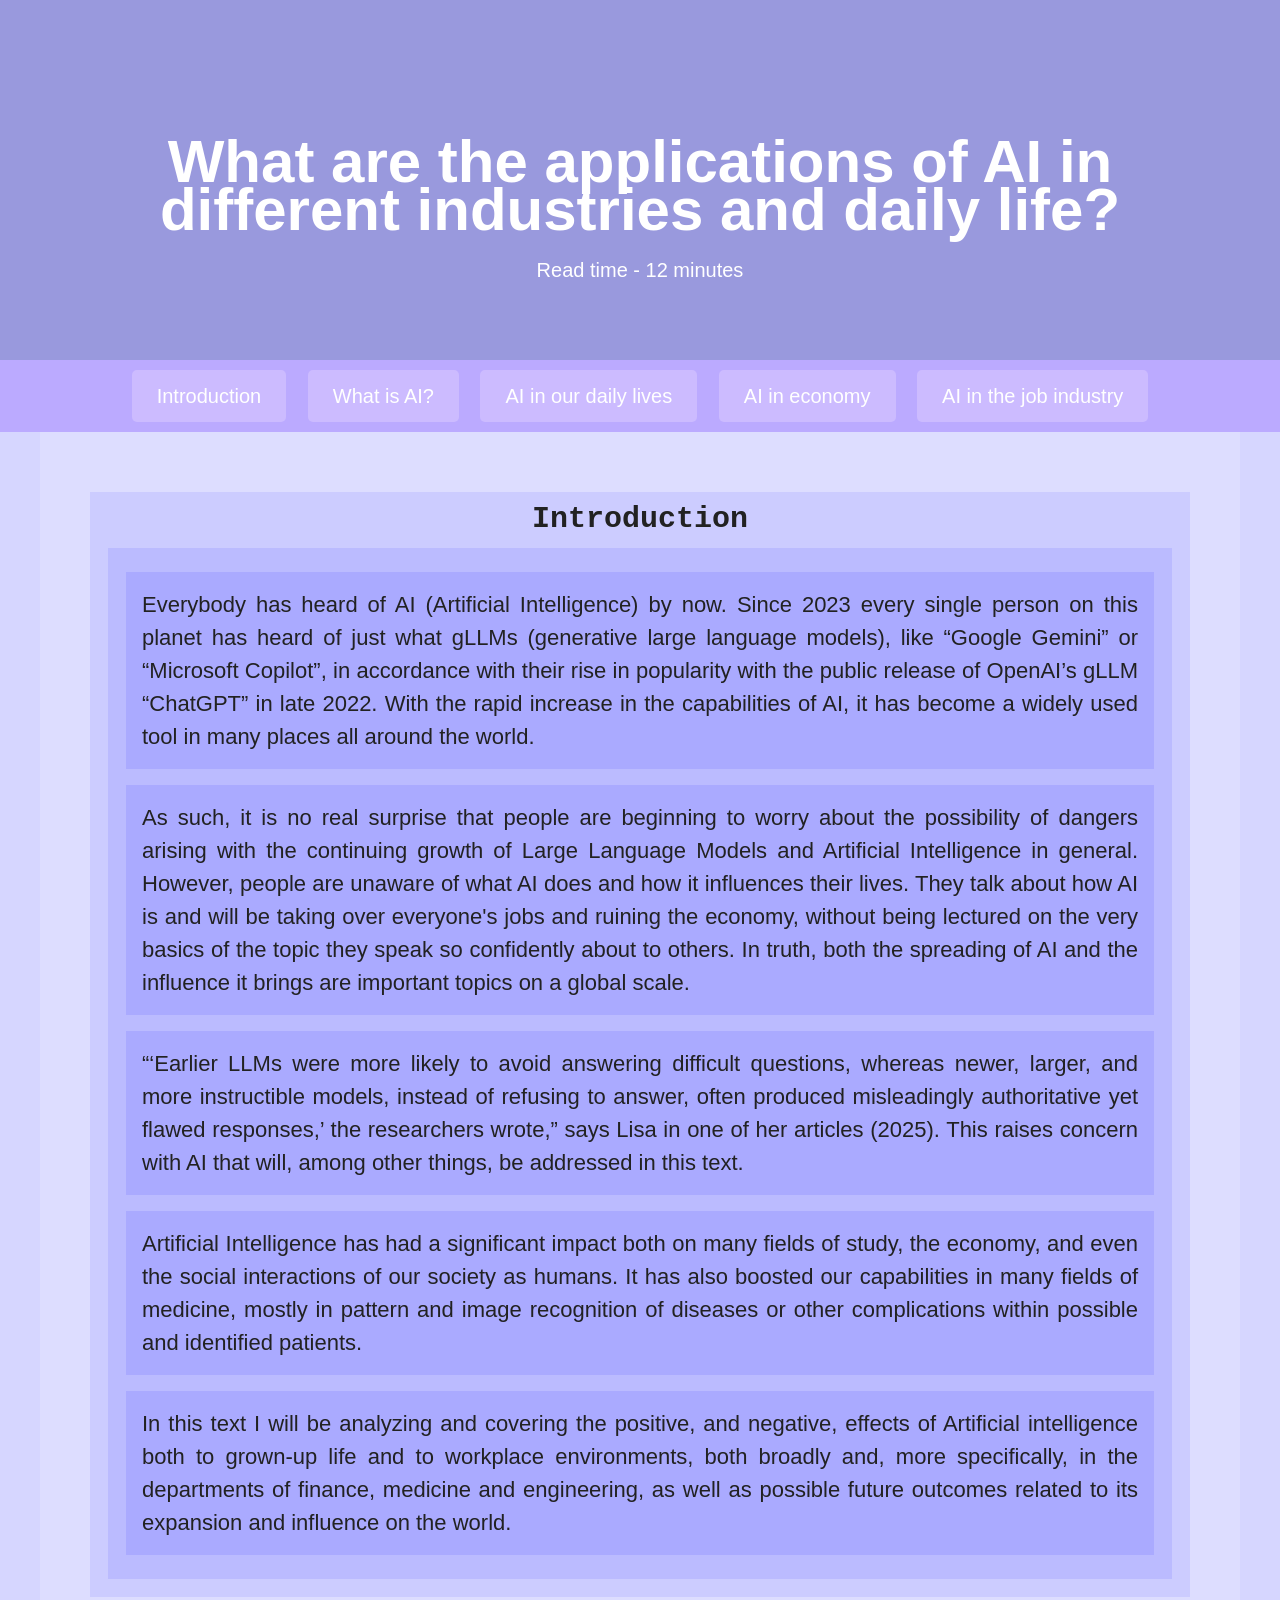
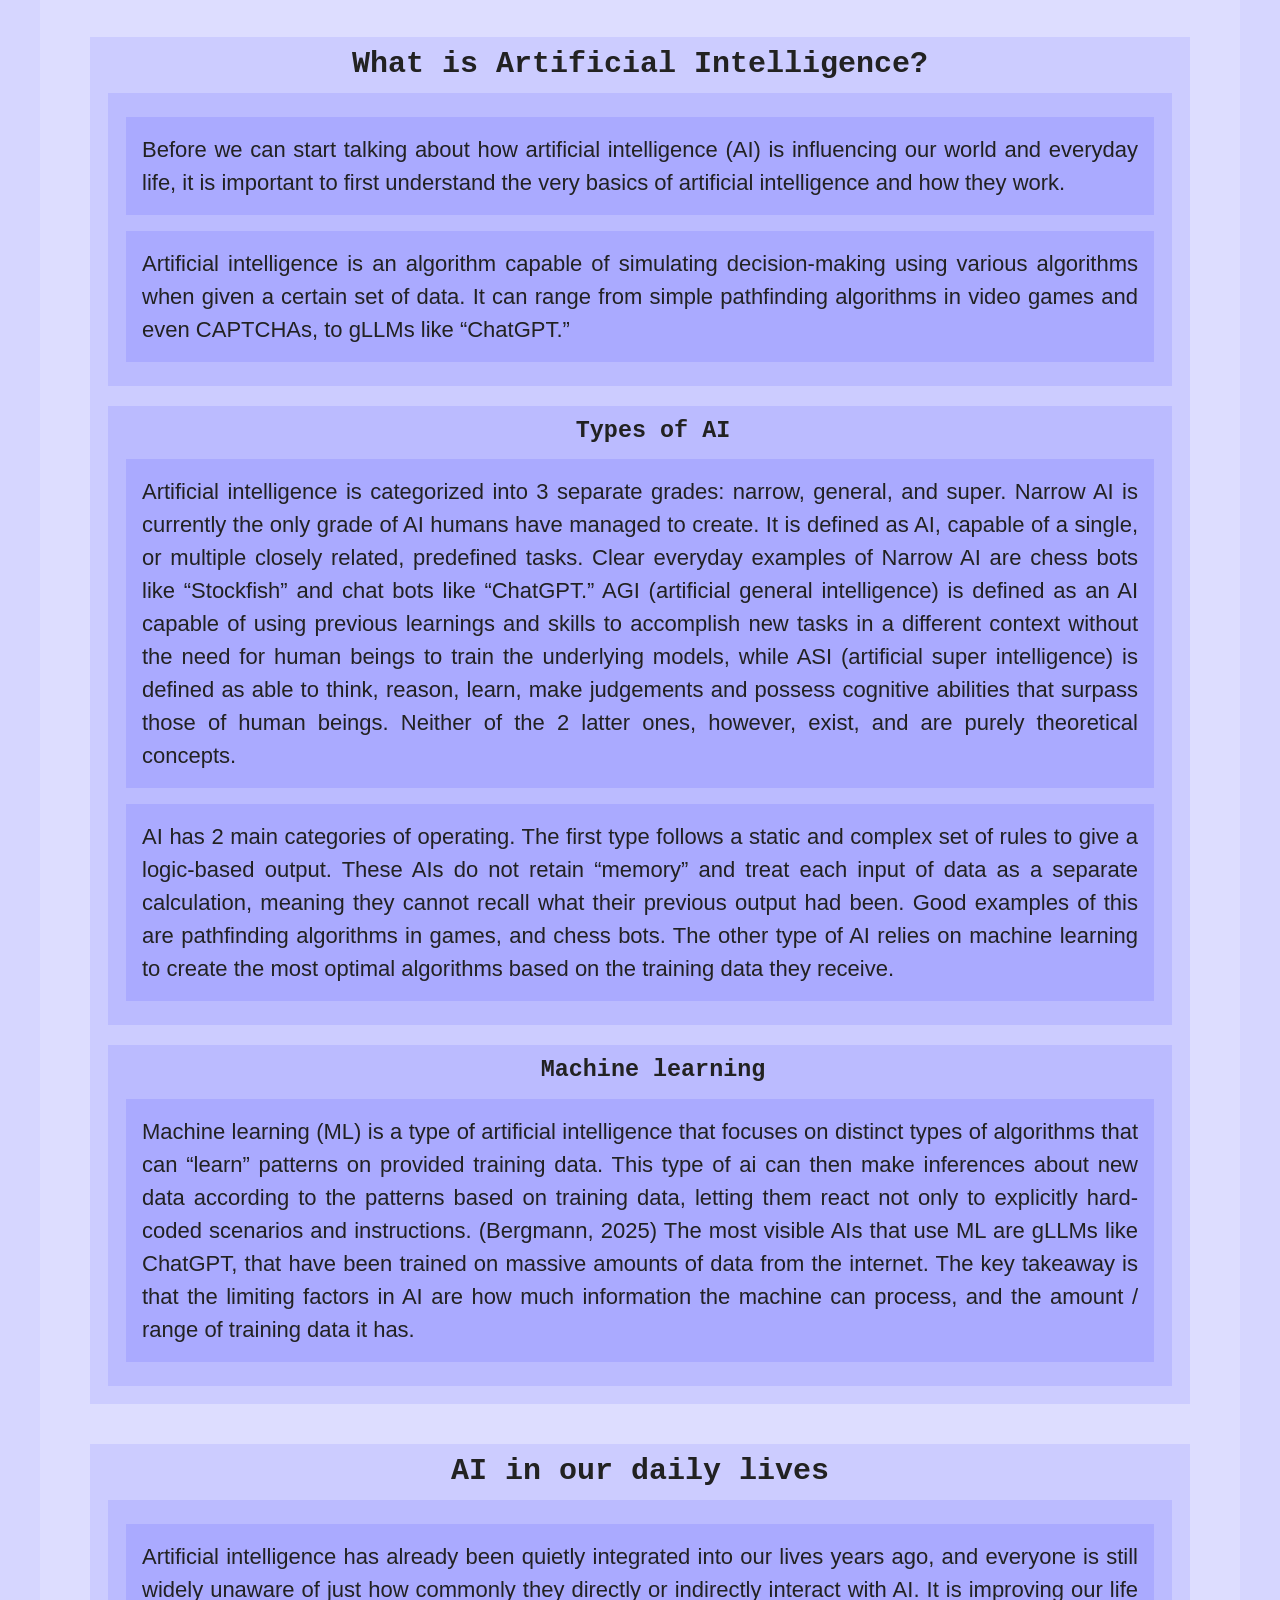
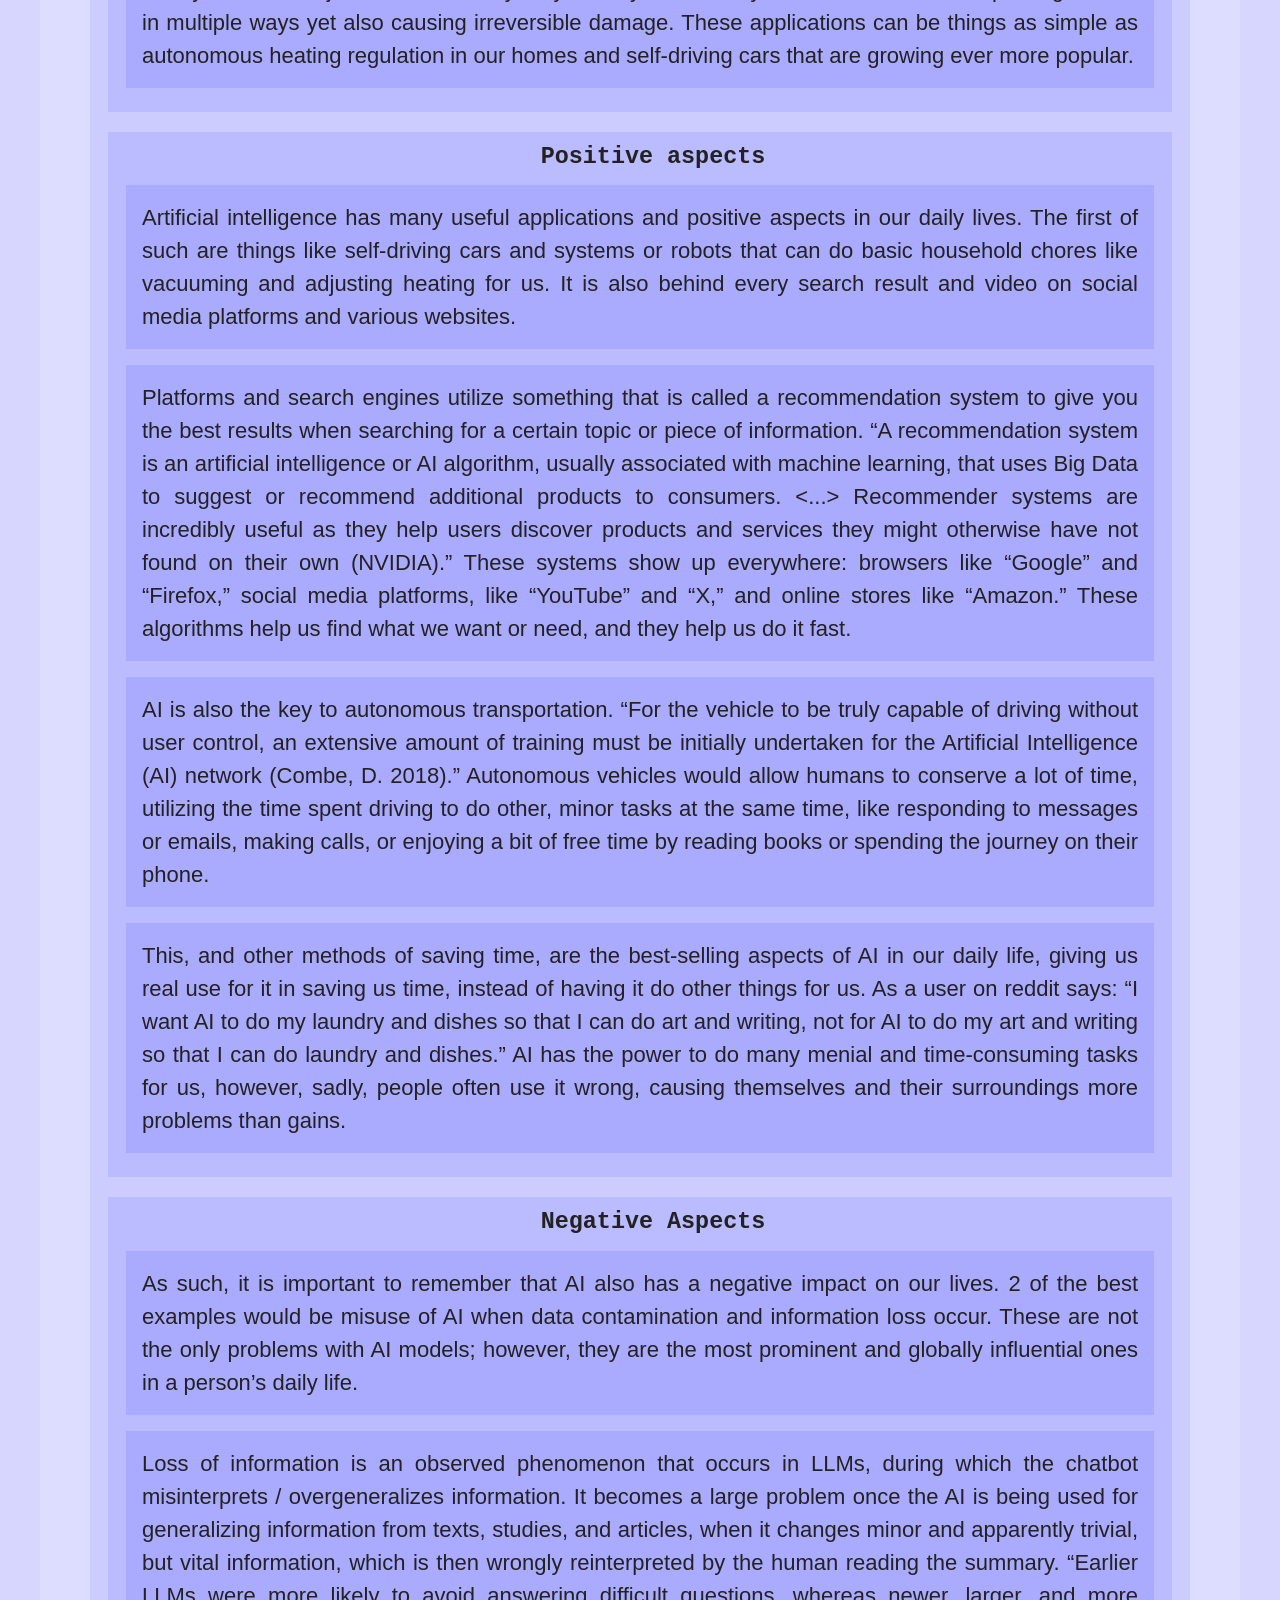
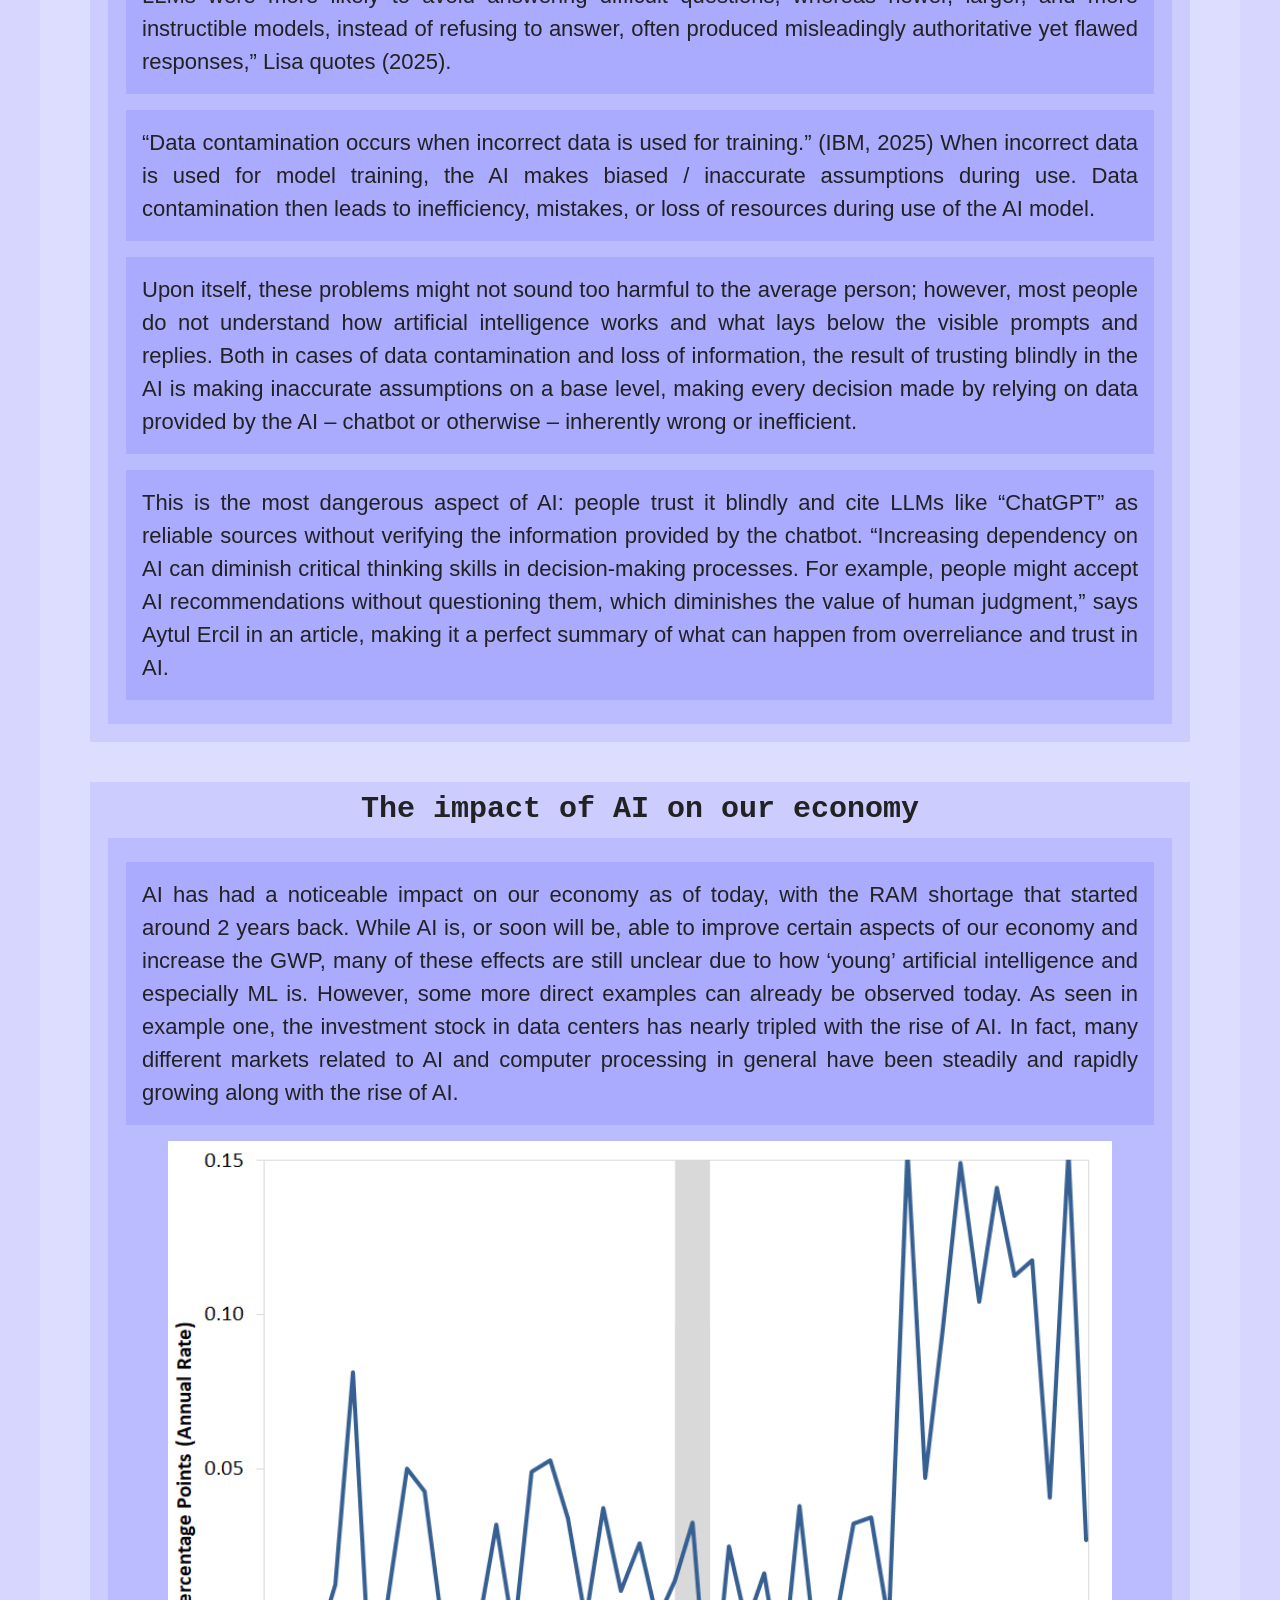
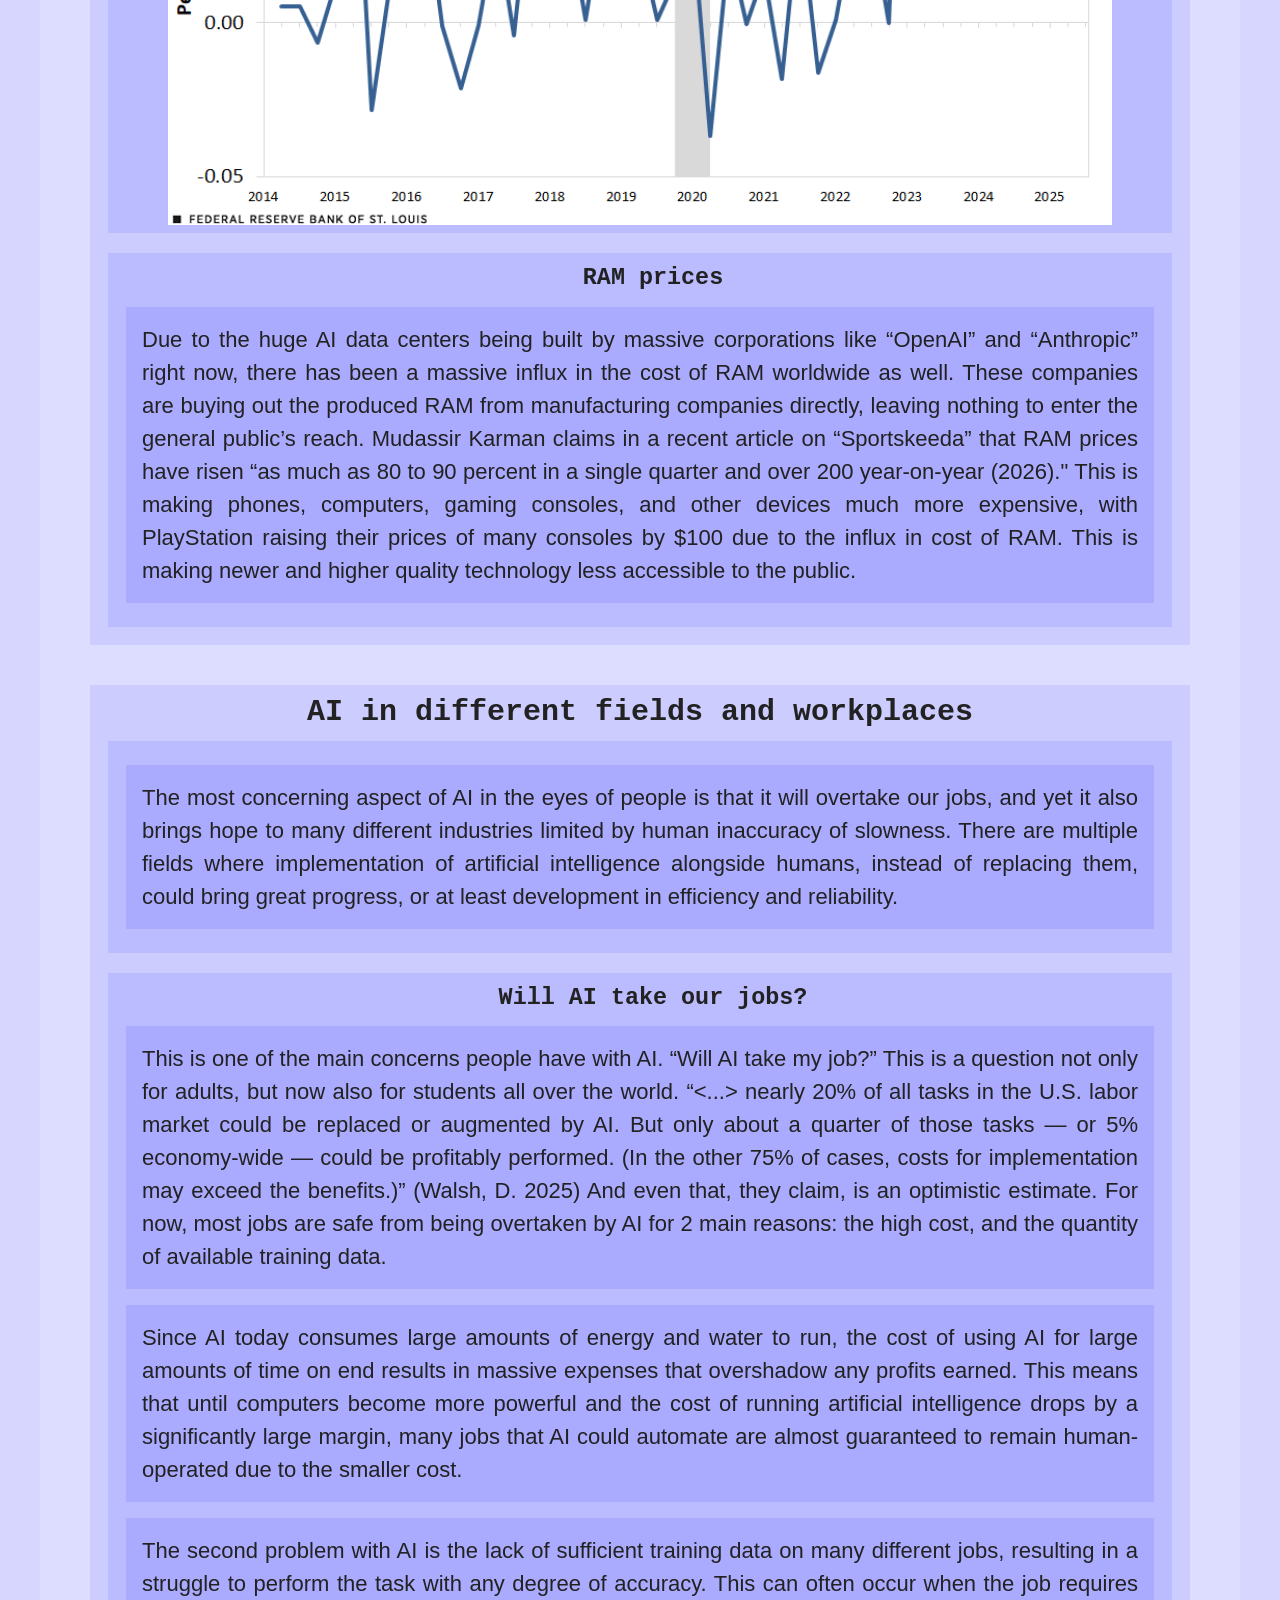
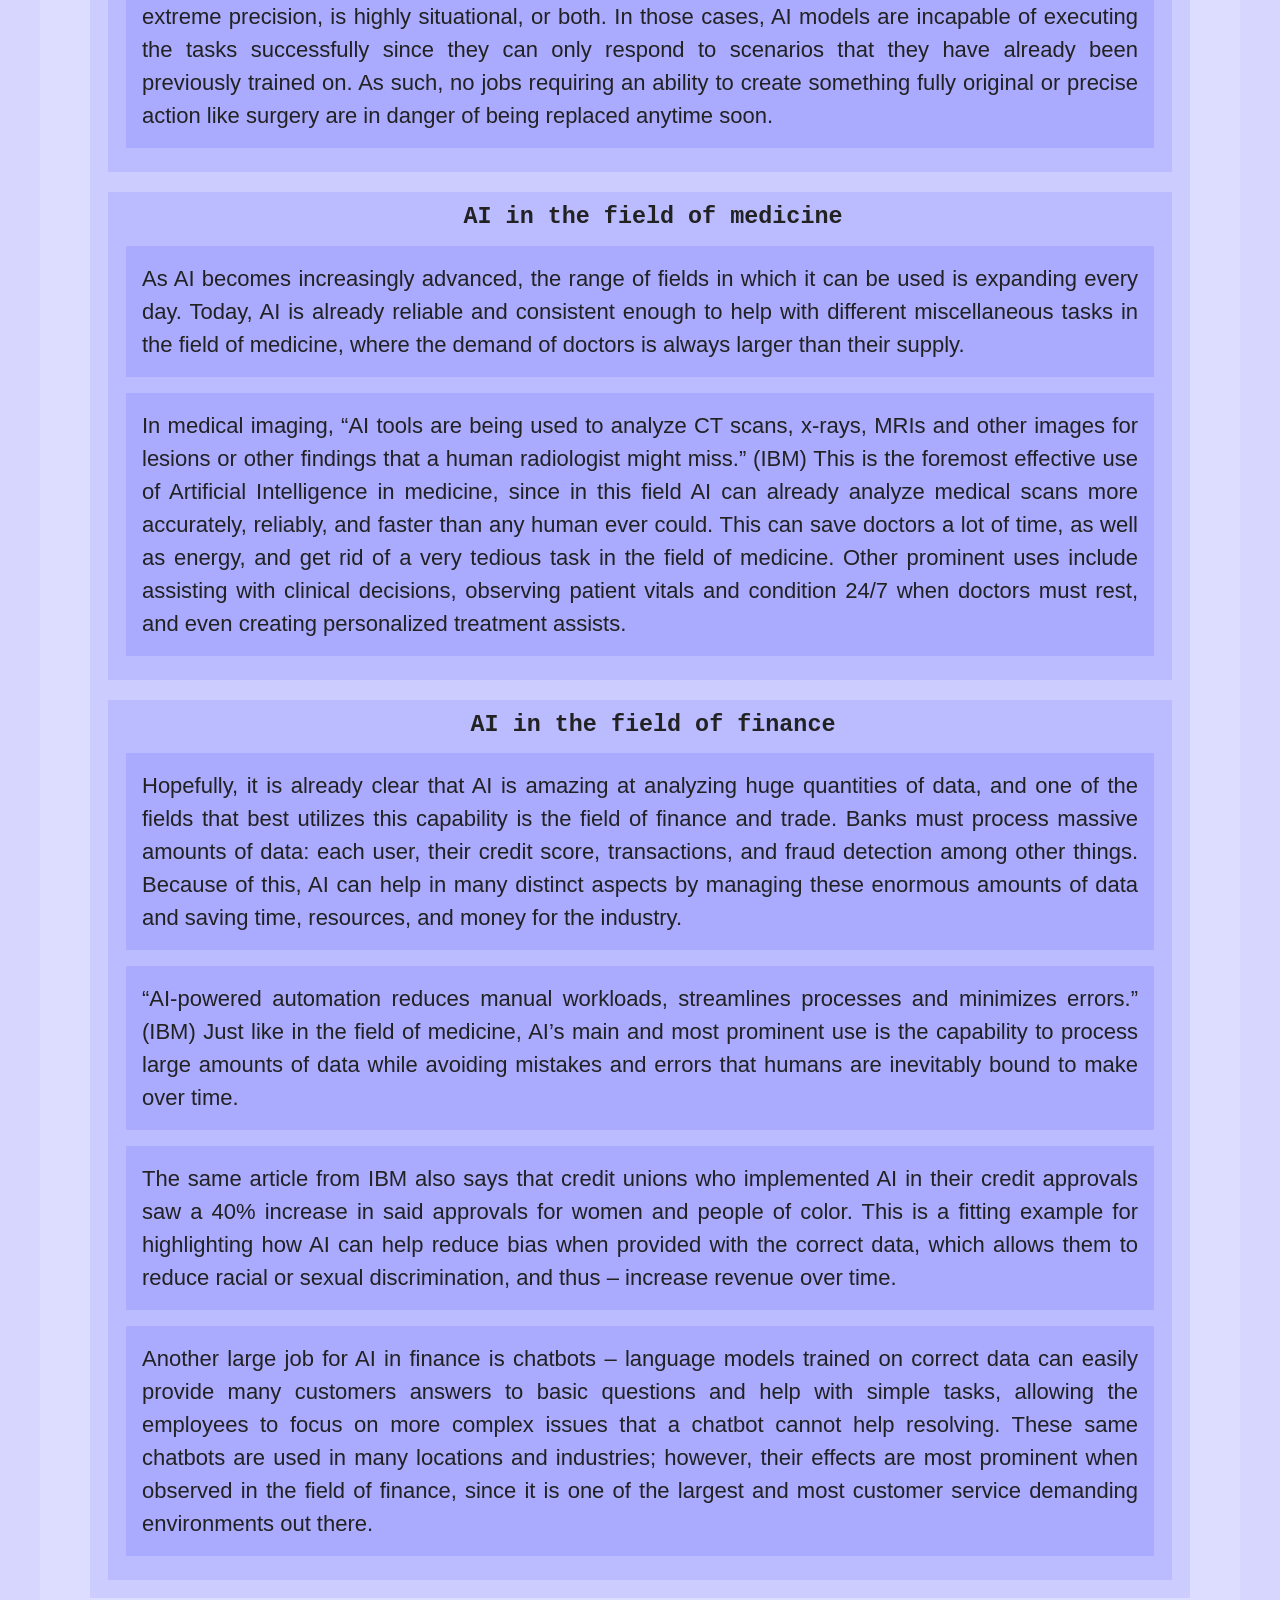
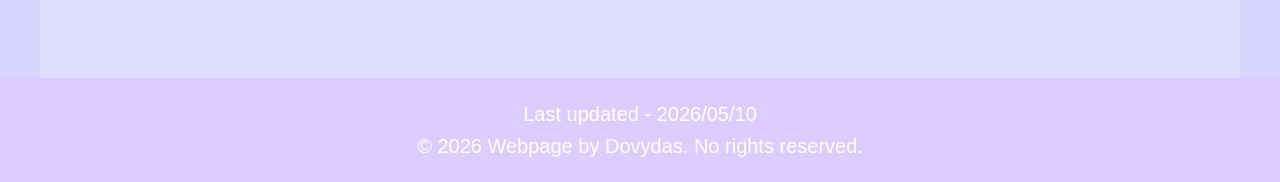
<file: index.html>
<!DOCTYPE html>
<html lang="en">
<head>
    <link rel="stylesheet" href="styles.css">
    <meta charset="UTF-8">
    <meta name="viewport" content="width=device-width, initial-scale=1"/>
    <title>Applications of AI in different industries and daily life</title>
</head>

<body style="background-color: #d6d6ff;">
    <div>
        <header>
            <h1 style="line-height: 0.8; padding: 0.5rem;">
                What are the applications of AI in different industries and daily life? 
            </h1>
            <p style="color: #fff; font-size: 1rem; padding: 10px;">
                Read time - 12 minutes
            </p>
        </header>
        <nav>
            <a href="#intro">
                Introduction
            </a>
            <a href="#aiIs">
                What is AI?
            </a>
            <a href="#dailyAI">
                AI in our daily lives
            </a>
            <a href="#AImoney">
                AI in economy
            </a>
            <a href="#AIjobs">
                AI in the job industry
            </a>
        </nav>
        <main style="background-color: #ddf;">

            <!-- Introduction -->
            <section id="intro" class="h2box">
                <h2>
                    Introduction
                </h2>
                <h3 class="h3box">
                    <p class="box">
                        Everybody has heard of AI (Artificial Intelligence) by now. Since 2023 every single person on this planet has heard of just what gLLMs (generative large language models), like “Google Gemini” or “Microsoft Copilot”, in accordance with their rise in popularity with the public release of OpenAI’s gLLM “ChatGPT” in late 2022. With the rapid increase in the capabilities of AI, it has become a widely used tool in many places all around the world. 
                    </p>
                    <p class="box">
                        As such, it is no real surprise that people are beginning to worry about the possibility of dangers arising with the continuing growth of Large Language Models and Artificial Intelligence in general. However, people are unaware of what AI does and how it influences their lives. They talk about how AI is and will be taking over everyone's jobs and ruining the economy, without being lectured on the very basics of the topic they speak so confidently about to others. In truth, both the spreading of AI and the influence it brings are important topics on a global scale. 
                    </p>
                    <p class="box">
                        “‘Earlier LLMs were more likely to avoid answering difficult questions, whereas newer, larger, and more instructible models, instead of refusing to answer, often produced misleadingly authoritative yet flawed responses,’ the researchers wrote,” says Lisa in one of her articles (2025). This raises concern with AI that will, among other things, be addressed in this text. 
                    </p>
                    <p class="box">
                        Artificial Intelligence has had a significant impact both on many fields of study, the economy, and even the social interactions of our society as humans. It has also boosted our capabilities in many fields of medicine, mostly in pattern and image recognition of diseases or other complications within possible and identified patients.
                    </p>
                    <p class="box">
                        In this text I will be analyzing and covering the positive, and negative, effects of Artificial intelligence both to grown-up life and to workplace environments, both broadly and, more specifically, in the departments of finance, medicine and engineering, as well as possible future outcomes related to its expansion and influence on the world.
                    </p>
                </h3>
            </section>

            <!-- What is AI? -->
            <section id="aiIs" class="h2box">
                <h2>
                    What is Artificial Intelligence?
                </h2>
                <div class="h3box">
                    <p class="box">
                        Before we can start talking about how artificial intelligence (AI) is influencing our world and everyday life, it is important to first understand the very basics of artificial intelligence and how they work. 
                    </p>
                    <p class="box">
                        Artificial intelligence is an algorithm capable of simulating decision-making using various algorithms when given a certain set of data. It can range from simple pathfinding algorithms in video games and even CAPTCHAs, to gLLMs like “ChatGPT.” 
                    </p>
                </div>
                <div class="h3box">
                    <h3 class="h3boxh3">
                        Types of AI
                    </h3>
                    <p class="box">
                        Artificial intelligence is categorized into 3 separate grades: narrow, general, and super. Narrow AI is currently the only grade of AI humans have managed to create. It is defined as AI, capable of a single, or multiple closely related, predefined tasks. Clear everyday examples of Narrow AI are chess bots like “Stockfish” and chat bots like “ChatGPT.” AGI (artificial general intelligence) is defined as an AI capable of using previous learnings and skills to accomplish new tasks in a different context without the need for human beings to train the underlying models, while ASI (artificial super intelligence) is defined as able to think, reason, learn, make judgements and possess cognitive abilities that surpass those of human beings. Neither of the 2 latter ones, however, exist, and are purely theoretical concepts. 
                    </p>
                    <p class="box">
                        AI has 2 main categories of operating. The first type follows a static and complex set of rules to give a logic-based output. These AIs do not retain “memory” and treat each input of data as a separate calculation, meaning they cannot recall what their previous output had been. Good examples of this are pathfinding algorithms in games, and chess bots. The other type of AI relies on machine learning to create the most optimal algorithms based on the training data they receive. 
                    </p>
                </div>
                <div class="h3box">
                    <h3 class="h3boxh3">
                        Machine learning
                    </h3>
                    <p class="box">
                        Machine learning (ML) is a type of artificial intelligence that focuses on distinct types of algorithms that can “learn” patterns on provided training data. This type of ai can then make inferences about new data according to the patterns based on training data, letting them react not only to explicitly hard-coded scenarios and instructions. (Bergmann, 2025) The most visible AIs that use ML are gLLMs like ChatGPT, that have been trained on massive amounts of data from the internet. The key takeaway is that the limiting factors in AI are how much information the machine can process, and the amount / range of training data it has. 
                    </p>
                </div>
            </section>

            <!-- AI in daily life -->
            <section id="dailyAI" class="h2box">
                <h2>
                    AI in our daily lives
                </h2>
                <div class="h3box">
                    <p class="box">
                        Artificial intelligence has already been quietly integrated into our lives years ago, and everyone is still widely unaware of just how commonly they directly or indirectly interact with AI. It is improving our life in multiple ways yet also causing irreversible damage. These applications can be things as simple as autonomous heating regulation in our homes and self-driving cars that are growing ever more popular. 
                    </p>
                </div>
                <div class="h3box">
                    <h3 class="h3boxh3">
                        Positive aspects
                    </h3>
                    <p class="box">
                        Artificial intelligence has many useful applications and positive aspects in our daily lives. The first of such are things like self-driving cars and systems or robots that can do basic household chores like vacuuming and adjusting heating for us. It is also behind every search result and video on social media platforms and various websites. 
                    </p>
                    <p class="box">
                        Platforms and search engines utilize something that is called a recommendation system to give you the best results when searching for a certain topic or piece of information. “A recommendation system is an artificial intelligence or AI algorithm, usually associated with machine learning, that uses Big Data to suggest or recommend additional products to consumers. <...> Recommender systems are incredibly useful as they help users discover products and services they might otherwise have not found on their own (NVIDIA).” These systems show up everywhere: browsers like “Google” and “Firefox,” social media platforms, like “YouTube” and “X,” and online stores like “Amazon.” These algorithms help us find what we want or need, and they help us do it fast. 
                    </p>
                    <p class="box">
                        AI is also the key to autonomous transportation. “For the vehicle to be truly capable of driving without user control, an extensive amount of training must be initially undertaken for the Artificial Intelligence (AI) network (Combe, D. 2018).” Autonomous vehicles would allow humans to conserve a lot of time, utilizing the time spent driving to do other, minor tasks at the same time, like responding to messages or emails, making calls, or enjoying a bit of free time by reading books or spending the journey on their phone.  
                    </p>
                    <p class="box">
                        This, and other methods of saving time, are the best-selling aspects of AI in our daily life, giving us real use for it in saving us time, instead of having it do other things for us. As a user on reddit says: “I want AI to do my laundry and dishes so that I can do art and writing, not for AI to do my art and writing so that I can do laundry and dishes.” AI has the power to do many menial and time-consuming tasks for us, however, sadly, people often use it wrong, causing themselves and their surroundings more problems than gains. 
                    </p>
                </div>
                <div class="h3box">
                    <h3 class="h3boxh3">
                        Negative Aspects
                    </h3>
                    <p class="box">
                        As such, it is important to remember that AI also has a negative impact on our lives. 2 of the best examples would be misuse of AI when data contamination and information loss occur. These are not the only problems with AI models; however, they are the most prominent and globally influential ones in a person’s daily life. 
                    </p>
                    <p class="box">
                        Loss of information is an observed phenomenon that occurs in LLMs, during which the chatbot misinterprets / overgeneralizes information. It becomes a large problem once the AI is being used for generalizing information from texts, studies, and articles, when it changes minor and apparently trivial, but vital information, which is then wrongly reinterpreted by the human reading the summary. “Earlier LLMs were more likely to avoid answering difficult questions, whereas newer, larger, and more instructible models, instead of refusing to answer, often produced misleadingly authoritative yet flawed responses,” Lisa quotes (2025). 
                    </p>
                    <p class="box">
                        “Data contamination occurs when incorrect data is used for training.” (IBM, 2025) When incorrect data is used for model training, the AI makes biased / inaccurate assumptions during use. Data contamination then leads to inefficiency, mistakes, or loss of resources during use of the AI model. 
                    </p>
                    <p class="box">
                        Upon itself, these problems might not sound too harmful to the average person; however, most people do not understand how artificial intelligence works and what lays below the visible prompts and replies. Both in cases of data contamination and loss of information, the result of trusting blindly in the AI is making inaccurate assumptions on a base level, making every decision made by relying on data provided by the AI – chatbot or otherwise – inherently wrong or inefficient. 
                    </p>
                    <p class="box">
                        This is the most dangerous aspect of AI: people trust it blindly and cite LLMs like “ChatGPT” as reliable sources without verifying the information provided by the chatbot. “Increasing dependency on AI can diminish critical thinking skills in decision-making processes. For example, people might accept AI recommendations without questioning them, which diminishes the value of human judgment,” says Aytul Ercil in an article, making it a perfect summary of what can happen from overreliance and trust in AI. 
                    </p>
                </div>
            </section>
            
            <!-- AI in economics -->
            <section id="AIjobs" class="h2box">
                <h2 class>
                    The impact of AI on our economy 
                </h2>
                <div class="h3box imageflexbox">
                    <p class="box">
                        AI has had a noticeable impact on our economy as of today, with the RAM shortage that started around 2 years back. While AI is, or soon will be, able to improve certain aspects of our economy and increase the GWP, many of these effects are still unclear due to how ‘young’ artificial intelligence and especially ML is. However, some more direct examples can already be observed today. As seen in example one, the investment stock in data centers has nearly tripled with the rise of AI. In fact, many different markets related to AI and computer processing in general have been steadily and rapidly growing along with the rise of AI. 
                    </p>
                    <img src="chart.png" class="box" alt="Chart with very interesting statistics" style="aspect-ratio: inherit; height: auto; width: 90%; margin: auto;">
                </div>
                <div class="h3box">
                    <h3 class="h3boxh3">
                        RAM prices
                    </h3>
                    <p class="box">
                        Due to the huge AI data centers being built by massive corporations like “OpenAI” and “Anthropic” right now, there has been a massive influx in the cost of RAM worldwide as well. These companies are buying out the produced RAM from manufacturing companies directly, leaving nothing to enter the general public’s reach. Mudassir Karman claims in a recent article on “Sportskeeda” that RAM prices have risen “as much as 80 to 90 percent in a single quarter and over 200 year-on-year (2026)." This is making phones, computers, gaming consoles, and other devices much more expensive, with PlayStation raising their prices of many consoles by $100 due to the influx in cost of RAM. This is making newer and higher quality technology less accessible to the public. 
                    </p>
                </div>
            </section>
            

            <!-- AI in the job market -->
            <section id="AImoney" class="h2box">
                <h2 class>
                    AI in different fields and workplaces
                </h2>
                <div class="h3box">
                    <p class="box">
                        The most concerning aspect of AI in the eyes of people is that it will overtake our jobs, and yet it also brings hope to many different industries limited by human inaccuracy of slowness. There are multiple fields where implementation of artificial intelligence alongside humans, instead of replacing them, could bring great progress, or at least development in efficiency and reliability. 
                    </p>
                </div>
                <div class="h3box">
                    <h3 class="h3boxh3">
                        Will AI take our jobs?
                    </h3>
                    <p class="box">
                        This is one of the main concerns people have with AI. “Will AI take my job?” This is a question not only for adults, but now also for students all over the world. “<...> nearly 20% of all tasks in the U.S. labor market could be replaced or augmented by AI. But only about a quarter of those tasks — or 5% economy-wide — could be profitably performed. (In the other 75% of cases, costs for implementation may exceed the benefits.)” (Walsh, D. 2025) And even that, they claim, is an optimistic estimate. For now, most jobs are safe from being overtaken by AI for 2 main reasons: the high cost, and the quantity of available training data. 
                    </p>
                    <p class="box">
                         Since AI today consumes large amounts of energy and water to run, the cost of using AI for large amounts of time on end results in massive expenses that overshadow any profits earned. This means that until computers become more powerful and the cost of running artificial intelligence drops by a significantly large margin, many jobs that AI could automate are almost guaranteed to remain human-operated due to the smaller cost. 
                    </p>
                    <p class="box">
                        The second problem with AI is the lack of sufficient training data on many different jobs, resulting in a struggle to perform the task with any degree of accuracy. This can often occur when the job requires extreme precision, is highly situational, or both. In those cases, AI models are incapable of executing the tasks successfully since they can only respond to scenarios that they have already been previously trained on. As such, no jobs requiring an ability to create something fully original or precise action like surgery are in danger of being replaced anytime soon. 
                    </p>
                </div>
                <div class="h3box">
                    <h3 class="h3boxh3">
                        AI in the field of medicine
                    </h3>
                    <p class="box">
                        As AI becomes increasingly advanced, the range of fields in which it can be used is expanding every day. Today, AI is already reliable and consistent enough to help with different miscellaneous tasks in the field of medicine, where the demand of doctors is always larger than their supply.  
                    </p>
                    <p class="box">
                        In medical imaging, “AI tools are being used to analyze CT scans, x-rays, MRIs and other images for lesions or other findings that a human radiologist might miss.” (IBM) This is the foremost effective use of Artificial Intelligence in medicine, since in this field AI can already analyze medical scans more accurately, reliably, and faster than any human ever could. This can save doctors a lot of time, as well as energy, and get rid of a very tedious task in the field of medicine. Other prominent uses include assisting with clinical decisions, observing patient vitals and condition 24/7 when doctors must rest, and even creating personalized treatment assists. 
                    </p>
                </div>
                <div class="h3box">
                    <h3 class="h3boxh3">
                        AI in the field of finance
                    </h3>
                    <p class="box">
                        Hopefully, it is already clear that AI is amazing at analyzing huge quantities of data, and one of the fields that best utilizes this capability is the field of finance and trade. Banks must process massive amounts of data: each user, their credit score, transactions, and fraud detection among other things. Because of this, AI can help in many distinct aspects by managing these enormous amounts of data and saving time, resources, and money for the industry. 
                    </p>
                    <p class="box">
                        “AI-powered automation reduces manual workloads, streamlines processes and minimizes errors.” (IBM) Just like in the field of medicine, AI’s main and most prominent use is the capability to process large amounts of data while avoiding mistakes and errors that humans are inevitably bound to make over time. 
                    </p>
                    <p class="box">
                        The same article from IBM also says that credit unions who implemented AI in their credit approvals saw a 40% increase in said approvals for women and people of color. This is a fitting example for highlighting how AI can help reduce bias when provided with the correct data, which allows them to reduce racial or sexual discrimination, and thus – increase revenue over time. 
                    </p>
                    <p class="box">
                        Another large job for AI in finance is chatbots – language models trained on correct data can easily provide many customers answers to basic questions and help with simple tasks, allowing the employees to focus on more complex issues that a chatbot cannot help resolving. These same chatbots are used in many locations and industries; however, their effects are most prominent when observed in the field of finance, since it is one of the largest and most customer service demanding environments out there. 
                    </p>
                </div>
            </section>
        </main>
        
        <footer>
            <p style="font-size: 1rem;">Last updated - 2026/05/10</p>
            <p>&copy; 2026 Webpage by Dovydas. No rights reserved.</p>
        </footer>
    </div>
</body>
</html>
</file>
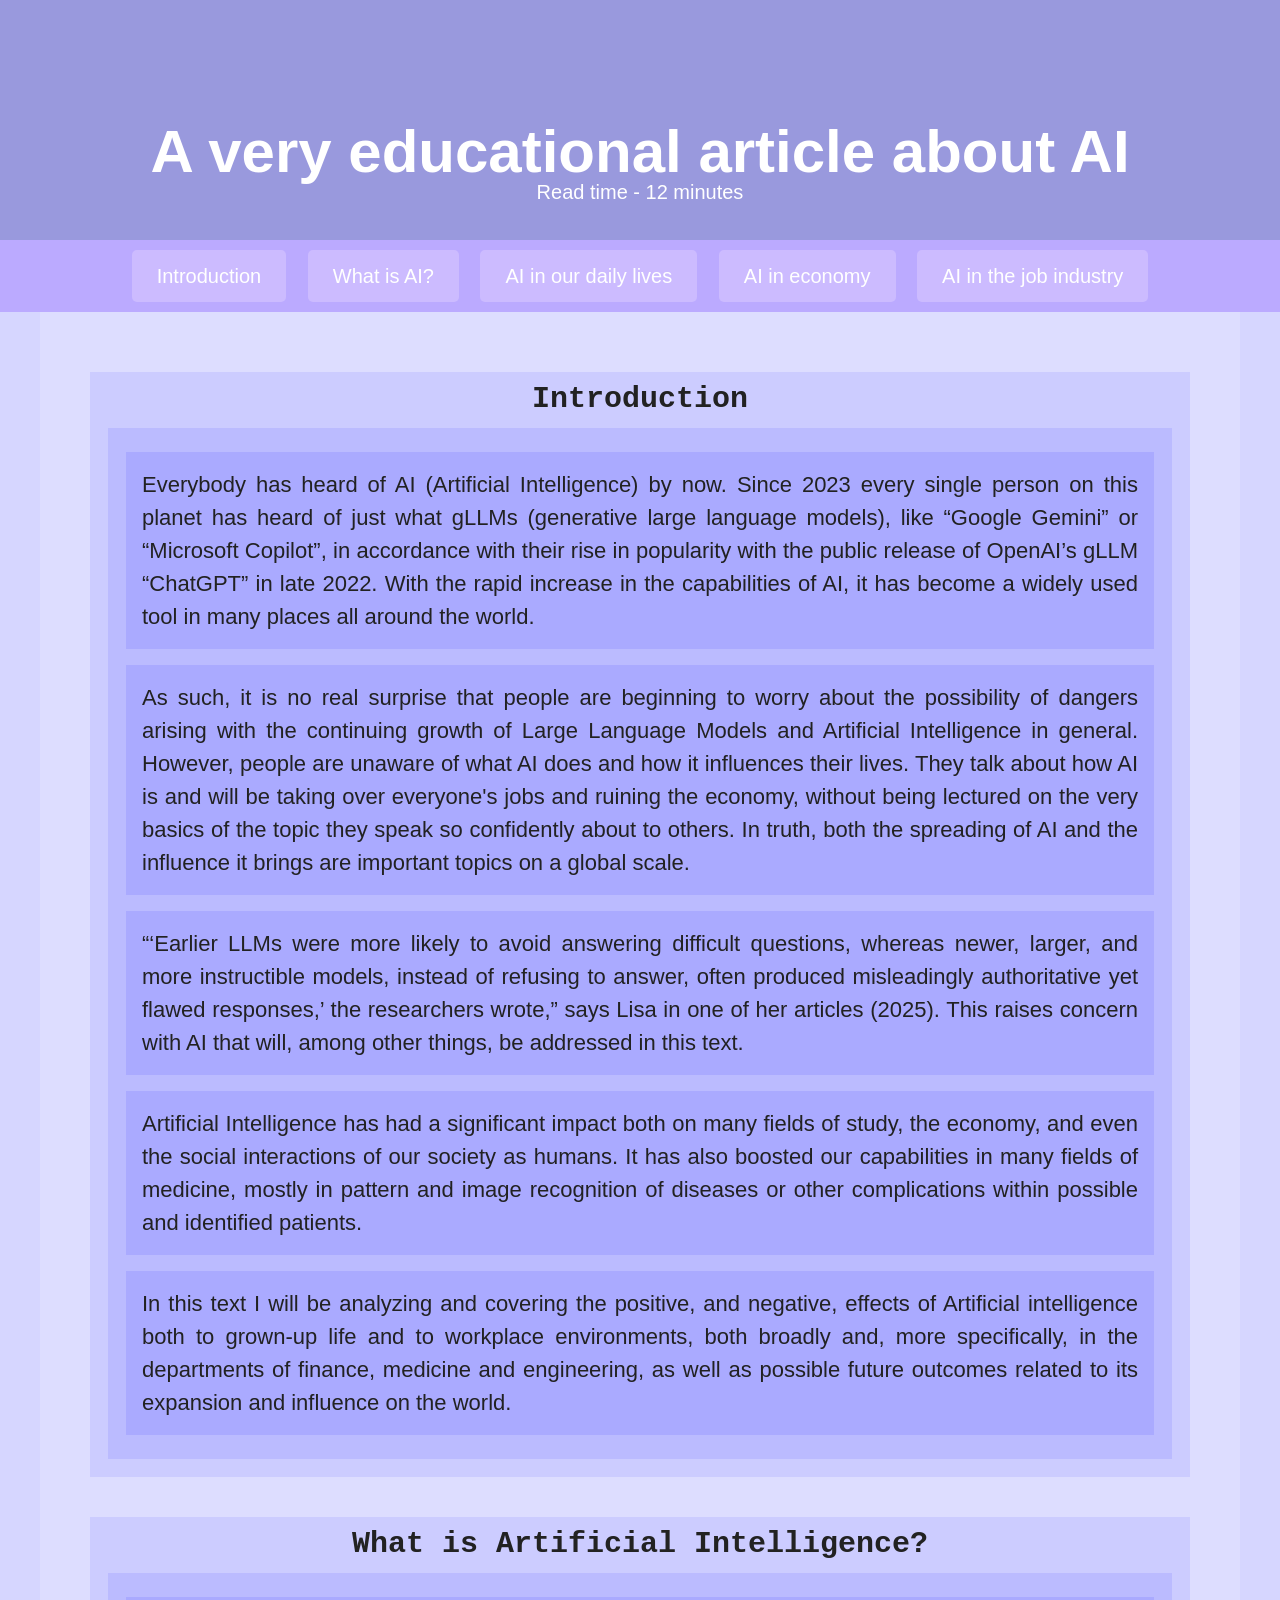
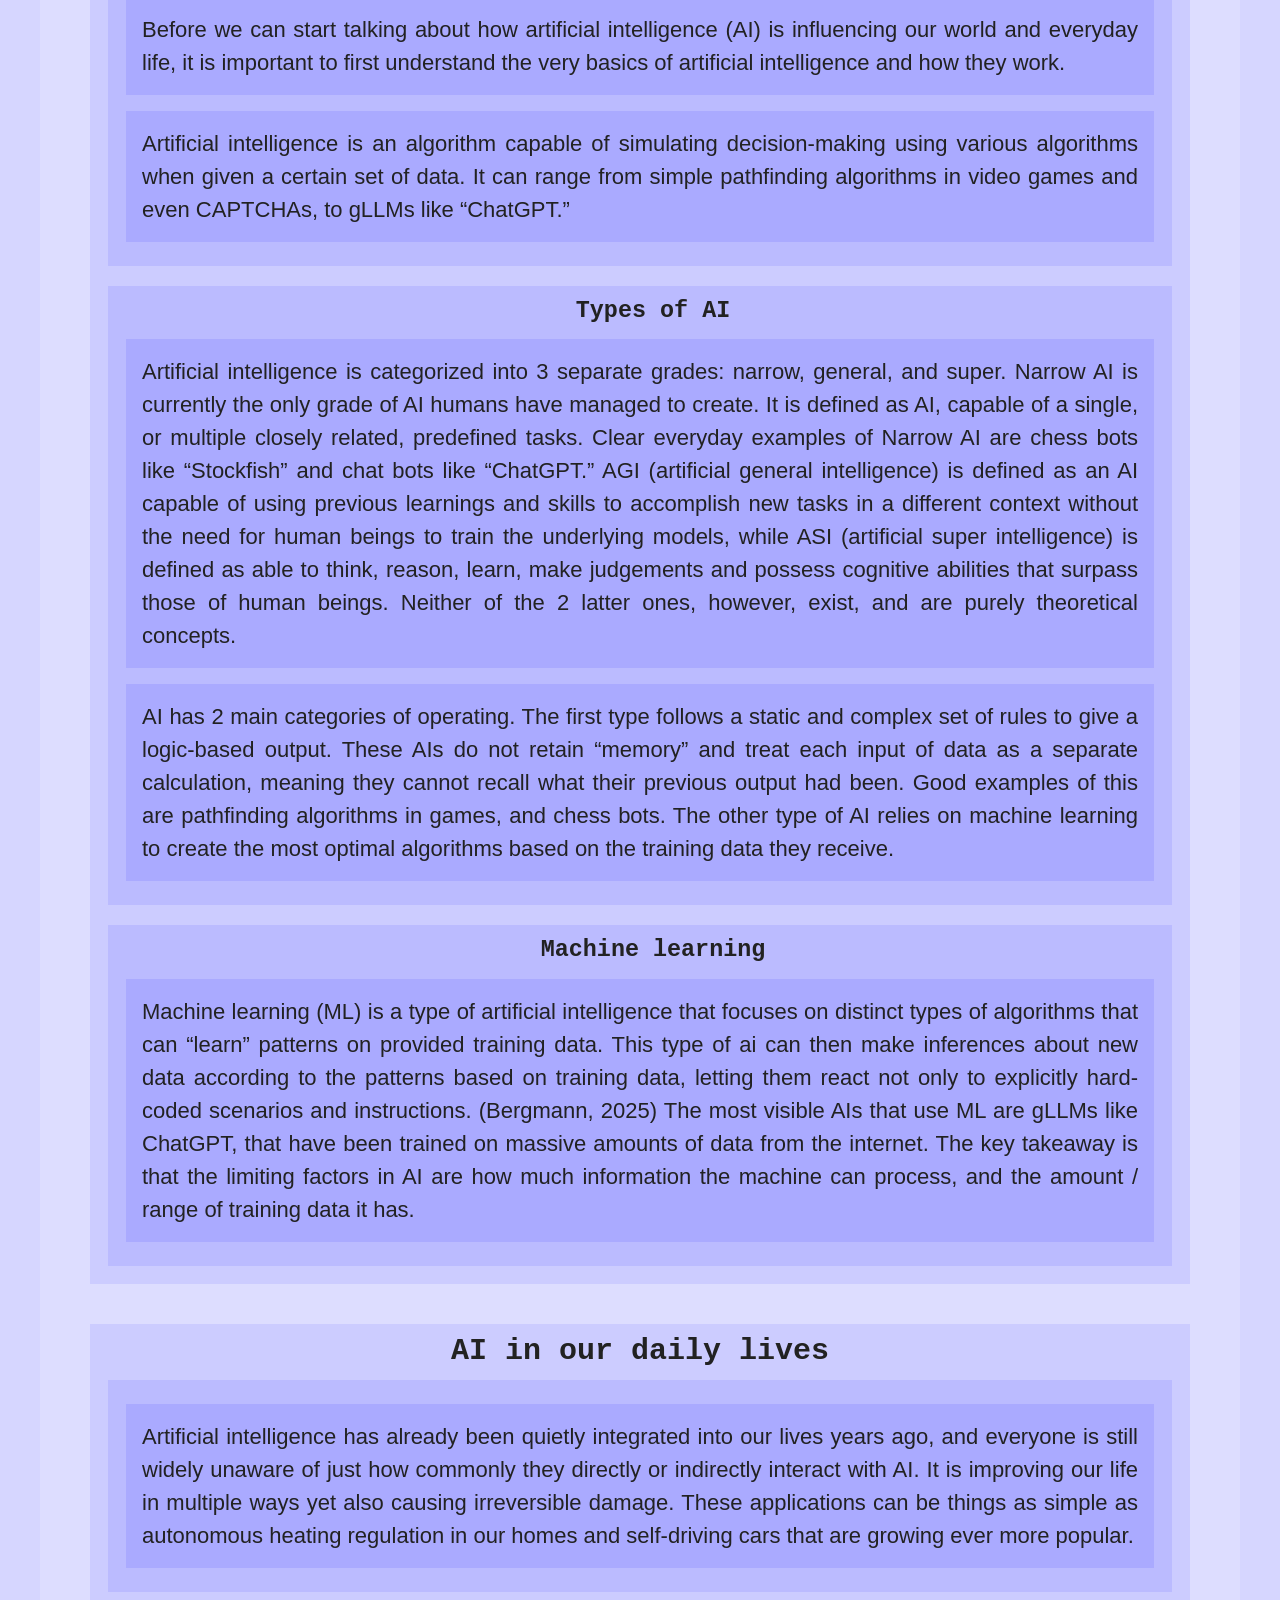
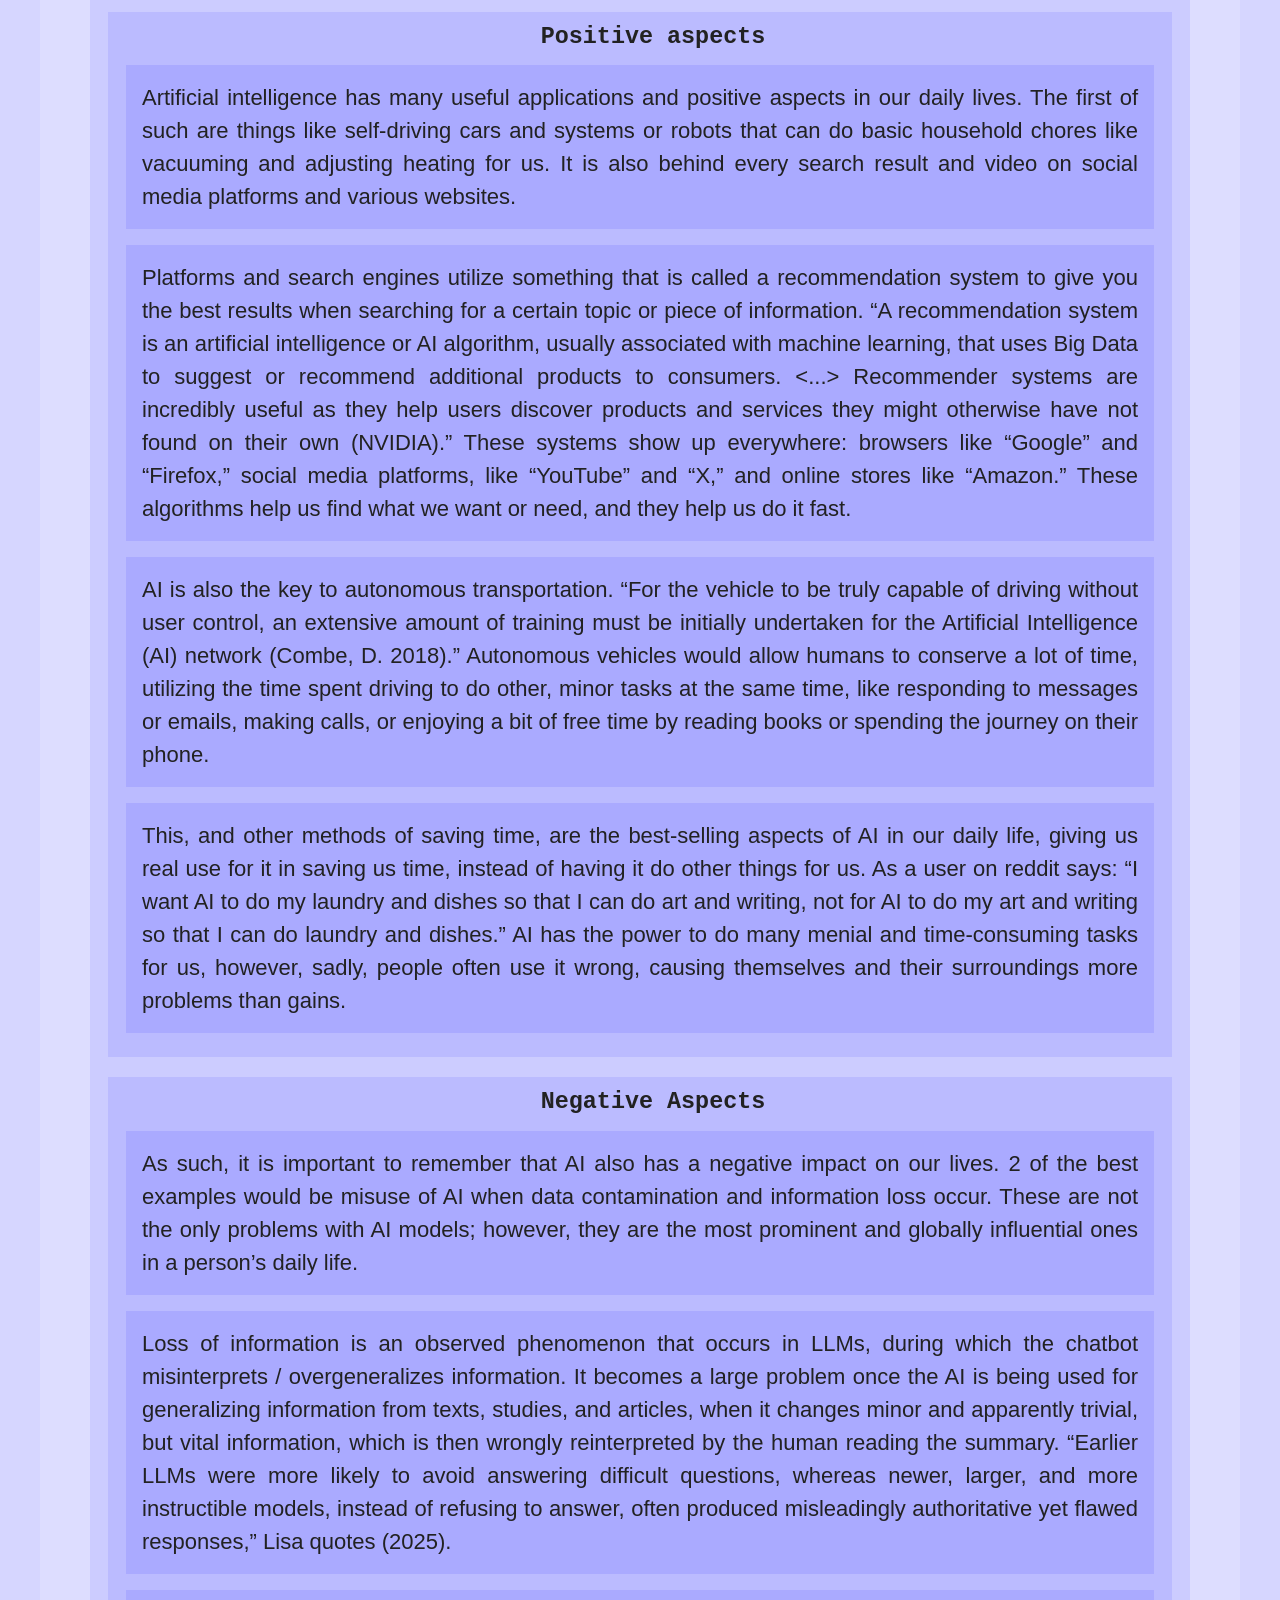
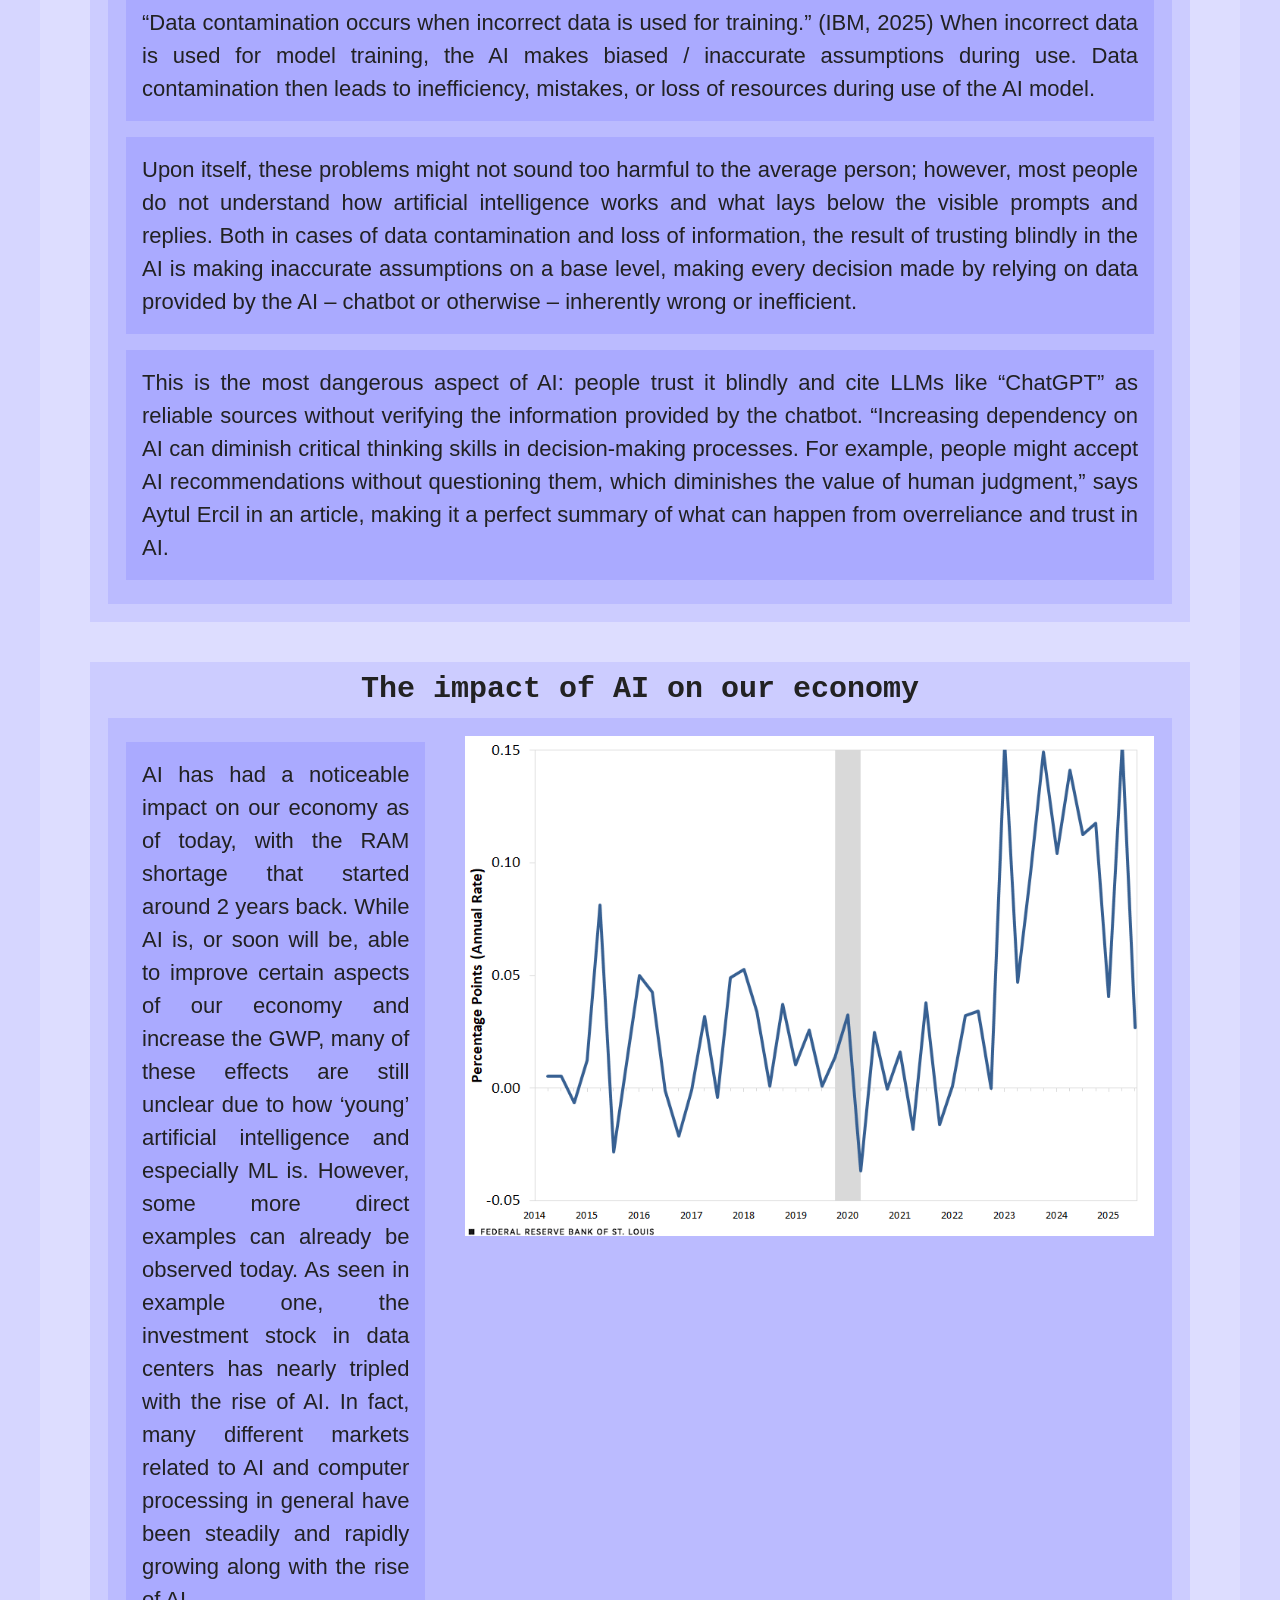
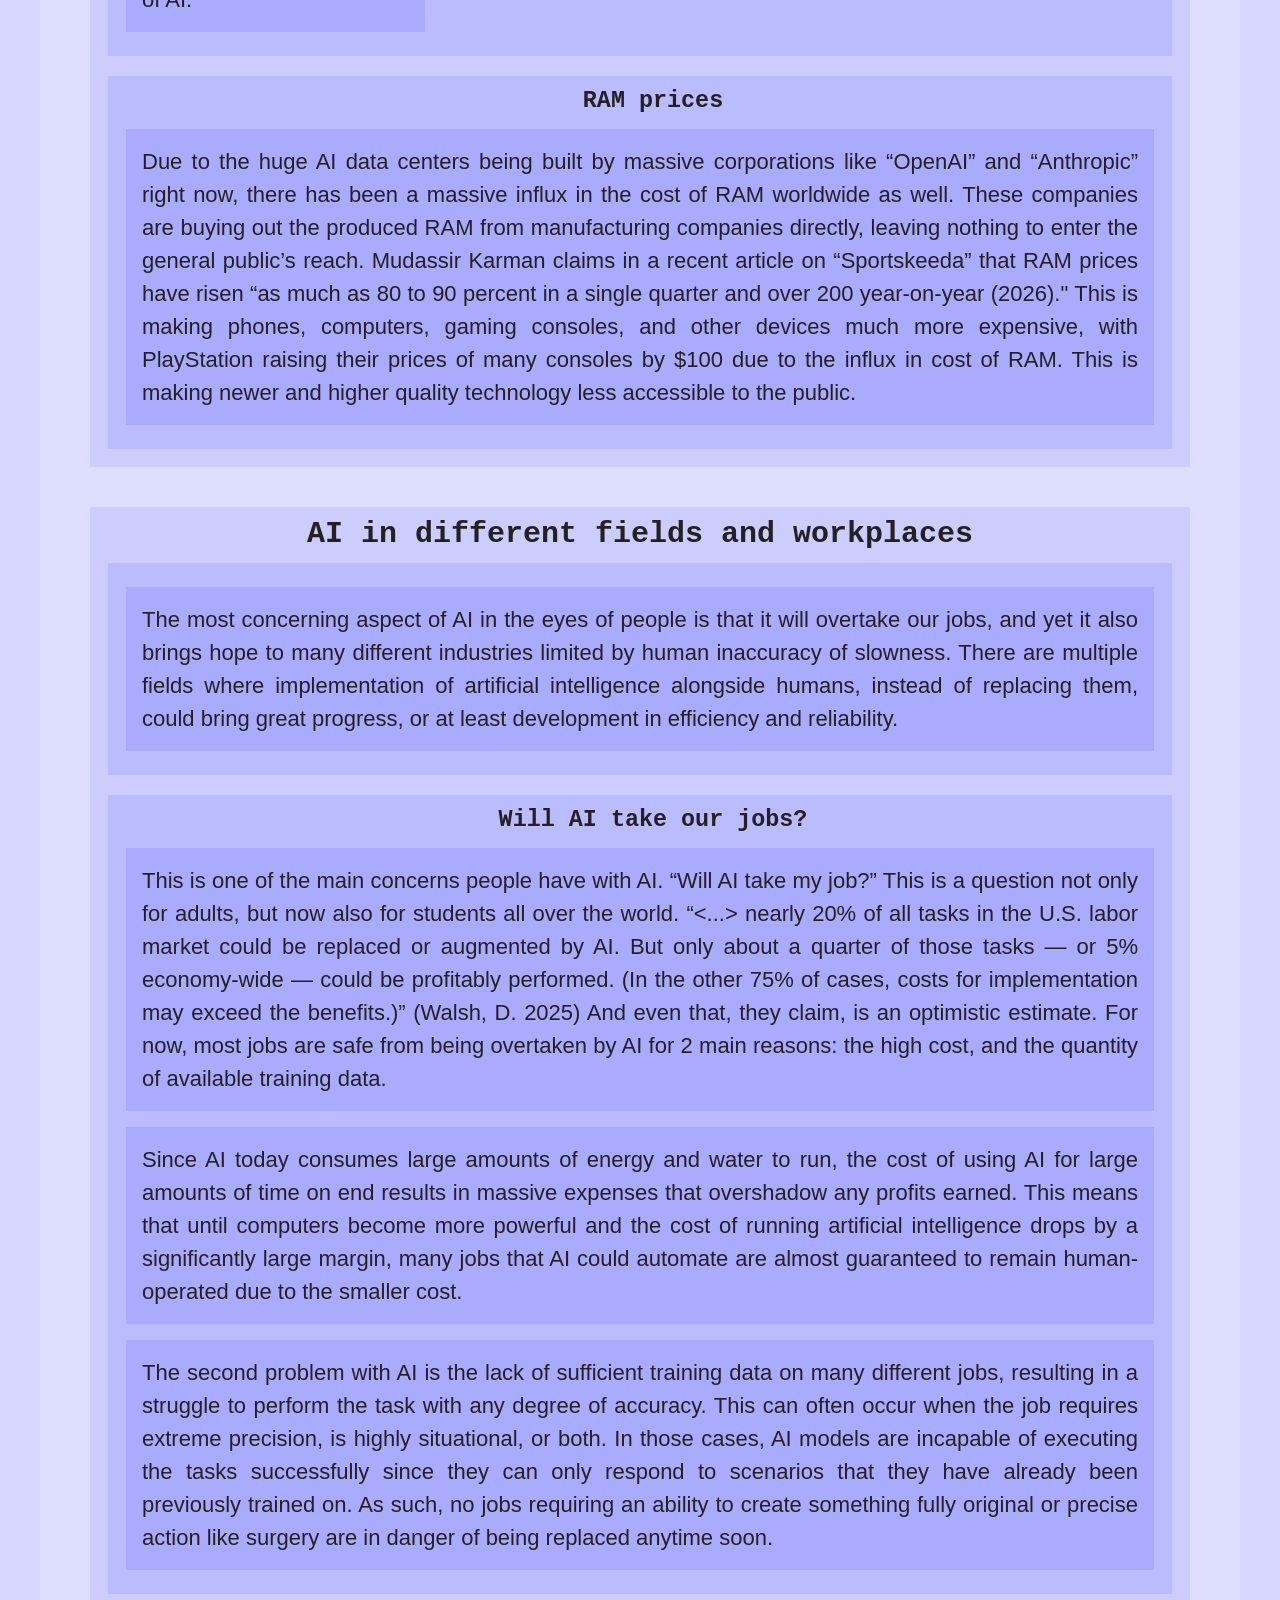
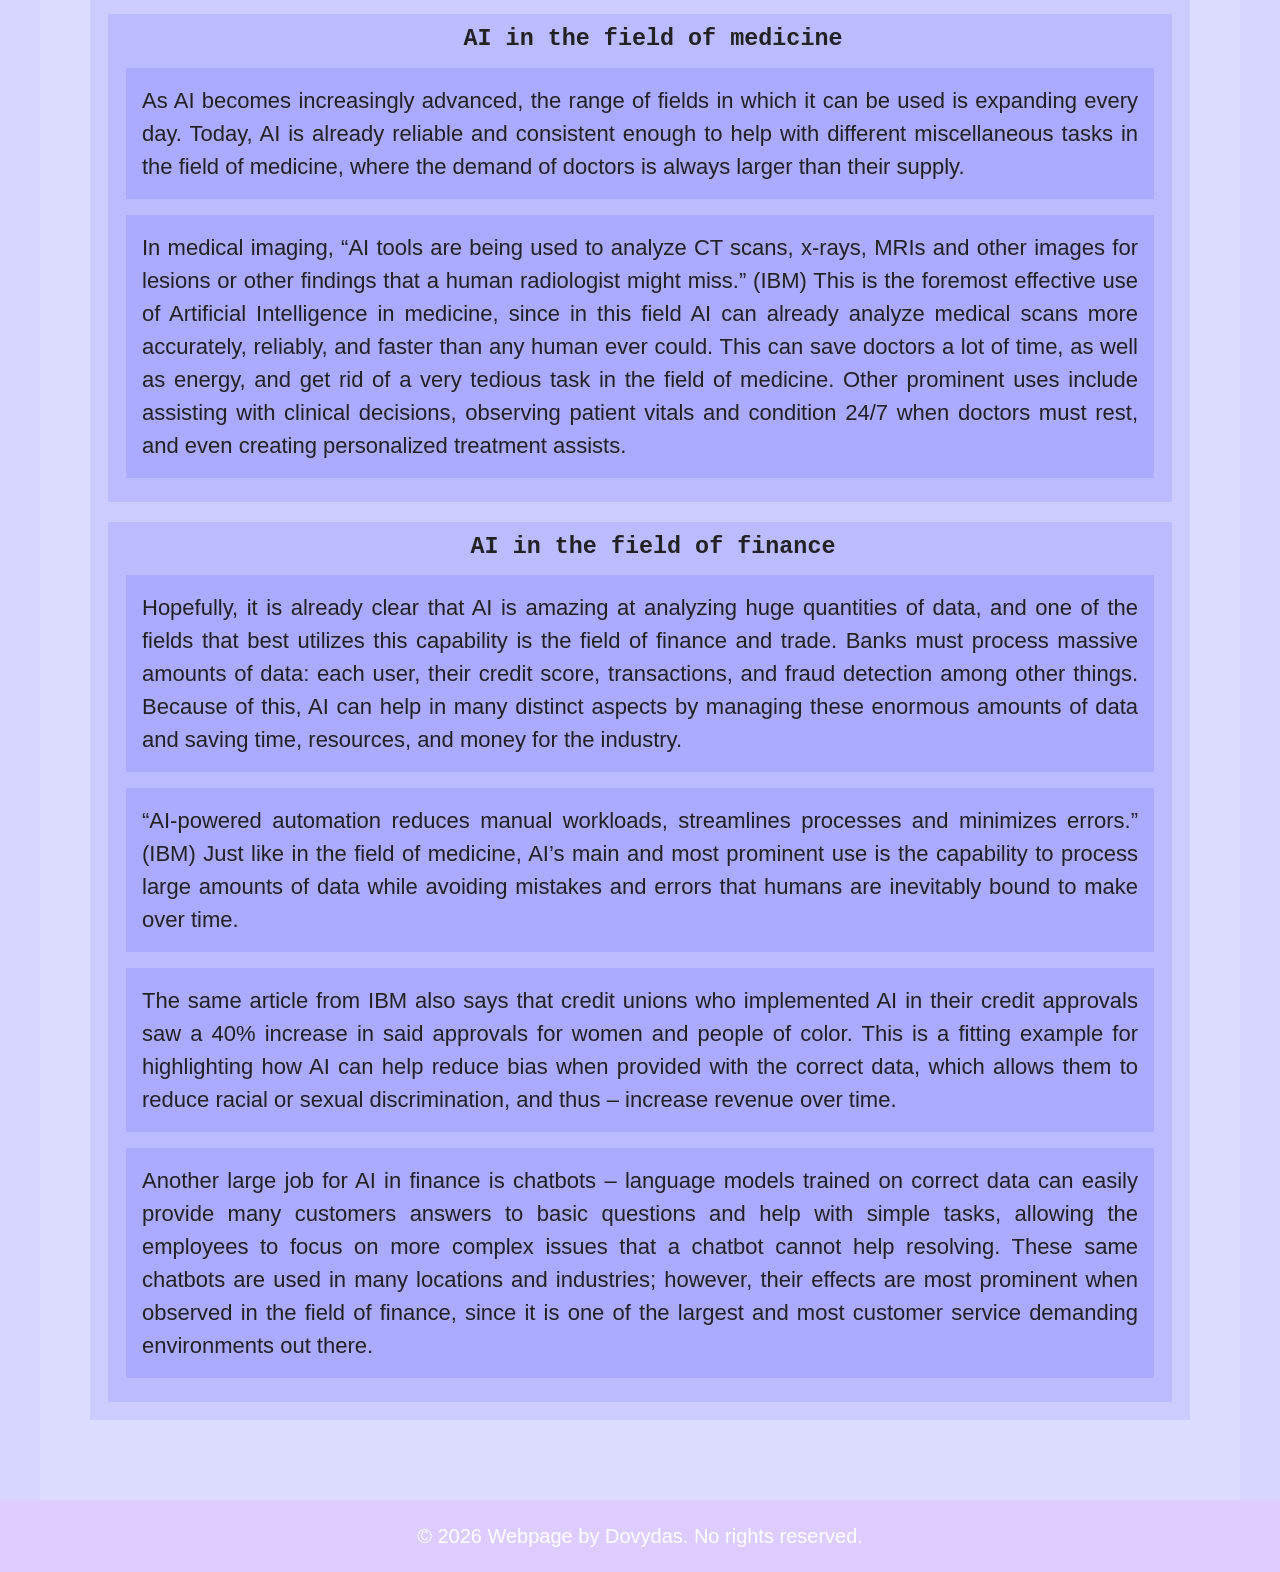
<file: mainmenu.html>
<!DOCTYPE html>
<html lang="en">
<head>
    <link rel="stylesheet" href="styles.css">
    <meta charset="UTF-8">
    <meta name="viewport" content="width=device-width, initial-scale=1.0">
    <title>A Very Educational Article About AI</title>
    <style>
        * {
            margin: 0;
            padding: 0;
            box-sizing: border-box;
        }
        header {
            background-color: #99d;
            color: #fff;
            padding-top: 10%;
            padding-bottom: 2.5%;
            text-align: center;
        }
        body {
            font-family: Arial, Helvetica, sans-serif;
            line-height: 1.6;
            color: #333;
        }
        nav {
            background-color: #baf;
            color: #fff;
            padding: 0.5rem;
            text-align: center;
        }
        nav a {
            display: inline-block;
            padding: 0.5rem 1.25rem;
            background-color: #cbf;
            border-radius: 5px;
            color: #fff;
            text-decoration: none;
            margin: 0 0.4rem;
        }
        nav a:hover {
            text-decoration: underline;
        }
        main {
            padding: 2rem;
            margin: 0 auto;
            max-width: 1200px;
        }
        footer {
            background-color: #dcf;
            color: #fff;
            text-align: center;
            padding: 1rem;
            margin-top: 0;
        }
    </style>
</head>

<body style="background-color: #d6d6ff;">
    <div>
        <header>
            <h1 style="line-height: 0.8;">
                A very educational article about AI
            </h1>
            <p style="color: #fff;">
                Read time - 12 minutes
            </p>
        </header>
        <nav>
            <a href="#intro">
                Introduction
            </a>
            <a href="#aiIs">
                What is AI?
            </a>
            <a href="#dailyAI">
                AI in our daily lives
            </a>
            <a href="#AImoney">
                AI in economy
            </a>
            <a href="#AIjobs">
                AI in the job industry
            </a>
        </nav>
        <main style="background-color: #ddf;">

            <!-- Introduction -->
            <section id="intro" class="h2box">
                <h2>
                    Introduction
                </h2>
                <h3 class="h3box">
                    <p class="box">
                        Everybody has heard of AI (Artificial Intelligence) by now. Since 2023 every single person on this planet has heard of just what gLLMs (generative large language models), like “Google Gemini” or “Microsoft Copilot”, in accordance with their rise in popularity with the public release of OpenAI’s gLLM “ChatGPT” in late 2022. With the rapid increase in the capabilities of AI, it has become a widely used tool in many places all around the world. 
                    </p>
                    <p class="box">
                        As such, it is no real surprise that people are beginning to worry about the possibility of dangers arising with the continuing growth of Large Language Models and Artificial Intelligence in general. However, people are unaware of what AI does and how it influences their lives. They talk about how AI is and will be taking over everyone's jobs and ruining the economy, without being lectured on the very basics of the topic they speak so confidently about to others. In truth, both the spreading of AI and the influence it brings are important topics on a global scale. 
                    </p>
                    <p class="box">
                        “‘Earlier LLMs were more likely to avoid answering difficult questions, whereas newer, larger, and more instructible models, instead of refusing to answer, often produced misleadingly authoritative yet flawed responses,’ the researchers wrote,” says Lisa in one of her articles (2025). This raises concern with AI that will, among other things, be addressed in this text. 
                    </p>
                    <p class="box">
                        Artificial Intelligence has had a significant impact both on many fields of study, the economy, and even the social interactions of our society as humans. It has also boosted our capabilities in many fields of medicine, mostly in pattern and image recognition of diseases or other complications within possible and identified patients.
                    </p>
                    <p class="box">
                        In this text I will be analyzing and covering the positive, and negative, effects of Artificial intelligence both to grown-up life and to workplace environments, both broadly and, more specifically, in the departments of finance, medicine and engineering, as well as possible future outcomes related to its expansion and influence on the world.
                    </p>
                </h3>
            </section>

            <!-- What is AI? -->
            <section id="aiIs" class="h2box">
                <h2>
                    What is Artificial Intelligence?
                </h2>
                <div class="h3box">
                    <p class="box">
                        Before we can start talking about how artificial intelligence (AI) is influencing our world and everyday life, it is important to first understand the very basics of artificial intelligence and how they work. 
                    </p>
                    <p class="box">
                        Artificial intelligence is an algorithm capable of simulating decision-making using various algorithms when given a certain set of data. It can range from simple pathfinding algorithms in video games and even CAPTCHAs, to gLLMs like “ChatGPT.” 
                    </p>
                </div>
                <div class="h3box">
                    <h3 class="h3boxh3">
                        Types of AI
                    </h3>
                    <p class="box">
                        Artificial intelligence is categorized into 3 separate grades: narrow, general, and super. Narrow AI is currently the only grade of AI humans have managed to create. It is defined as AI, capable of a single, or multiple closely related, predefined tasks. Clear everyday examples of Narrow AI are chess bots like “Stockfish” and chat bots like “ChatGPT.” AGI (artificial general intelligence) is defined as an AI capable of using previous learnings and skills to accomplish new tasks in a different context without the need for human beings to train the underlying models, while ASI (artificial super intelligence) is defined as able to think, reason, learn, make judgements and possess cognitive abilities that surpass those of human beings. Neither of the 2 latter ones, however, exist, and are purely theoretical concepts. 
                    </p>
                    <p class="box">
                        AI has 2 main categories of operating. The first type follows a static and complex set of rules to give a logic-based output. These AIs do not retain “memory” and treat each input of data as a separate calculation, meaning they cannot recall what their previous output had been. Good examples of this are pathfinding algorithms in games, and chess bots. The other type of AI relies on machine learning to create the most optimal algorithms based on the training data they receive. 
                    </p>
                </div>
                <div class="h3box">
                    <h3 class="h3boxh3">
                        Machine learning
                    </h3>
                    <p class="box">
                        Machine learning (ML) is a type of artificial intelligence that focuses on distinct types of algorithms that can “learn” patterns on provided training data. This type of ai can then make inferences about new data according to the patterns based on training data, letting them react not only to explicitly hard-coded scenarios and instructions. (Bergmann, 2025) The most visible AIs that use ML are gLLMs like ChatGPT, that have been trained on massive amounts of data from the internet. The key takeaway is that the limiting factors in AI are how much information the machine can process, and the amount / range of training data it has. 
                    </p>
                </div>
            </section>

            <!-- AI in daily life -->
            <section id="dailyAI" class="h2box">
                <h2>
                    AI in our daily lives
                </h2>
                <div class="h3box">
                    <p class="box">
                        Artificial intelligence has already been quietly integrated into our lives years ago, and everyone is still widely unaware of just how commonly they directly or indirectly interact with AI. It is improving our life in multiple ways yet also causing irreversible damage. These applications can be things as simple as autonomous heating regulation in our homes and self-driving cars that are growing ever more popular. 
                    </p>
                </div>
                <div class="h3box">
                    <h3 class="h3boxh3">
                        Positive aspects
                    </h3>
                    <p class="box">
                        Artificial intelligence has many useful applications and positive aspects in our daily lives. The first of such are things like self-driving cars and systems or robots that can do basic household chores like vacuuming and adjusting heating for us. It is also behind every search result and video on social media platforms and various websites. 
                    </p>
                    <p class="box">
                        Platforms and search engines utilize something that is called a recommendation system to give you the best results when searching for a certain topic or piece of information. “A recommendation system is an artificial intelligence or AI algorithm, usually associated with machine learning, that uses Big Data to suggest or recommend additional products to consumers. <...> Recommender systems are incredibly useful as they help users discover products and services they might otherwise have not found on their own (NVIDIA).” These systems show up everywhere: browsers like “Google” and “Firefox,” social media platforms, like “YouTube” and “X,” and online stores like “Amazon.” These algorithms help us find what we want or need, and they help us do it fast. 
                    </p>
                    <p class="box">
                        AI is also the key to autonomous transportation. “For the vehicle to be truly capable of driving without user control, an extensive amount of training must be initially undertaken for the Artificial Intelligence (AI) network (Combe, D. 2018).” Autonomous vehicles would allow humans to conserve a lot of time, utilizing the time spent driving to do other, minor tasks at the same time, like responding to messages or emails, making calls, or enjoying a bit of free time by reading books or spending the journey on their phone.  
                    </p>
                    <p class="box">
                        This, and other methods of saving time, are the best-selling aspects of AI in our daily life, giving us real use for it in saving us time, instead of having it do other things for us. As a user on reddit says: “I want AI to do my laundry and dishes so that I can do art and writing, not for AI to do my art and writing so that I can do laundry and dishes.” AI has the power to do many menial and time-consuming tasks for us, however, sadly, people often use it wrong, causing themselves and their surroundings more problems than gains. 
                    </p>
                </div>
                <div class="h3box">
                    <h3 class="h3boxh3">
                        Negative Aspects
                    </h3>
                    <p class="box">
                        As such, it is important to remember that AI also has a negative impact on our lives. 2 of the best examples would be misuse of AI when data contamination and information loss occur. These are not the only problems with AI models; however, they are the most prominent and globally influential ones in a person’s daily life. 
                    </p>
                    <p class="box">
                        Loss of information is an observed phenomenon that occurs in LLMs, during which the chatbot misinterprets / overgeneralizes information. It becomes a large problem once the AI is being used for generalizing information from texts, studies, and articles, when it changes minor and apparently trivial, but vital information, which is then wrongly reinterpreted by the human reading the summary. “Earlier LLMs were more likely to avoid answering difficult questions, whereas newer, larger, and more instructible models, instead of refusing to answer, often produced misleadingly authoritative yet flawed responses,” Lisa quotes (2025). 
                    </p>
                    <p class="box">
                        “Data contamination occurs when incorrect data is used for training.” (IBM, 2025) When incorrect data is used for model training, the AI makes biased / inaccurate assumptions during use. Data contamination then leads to inefficiency, mistakes, or loss of resources during use of the AI model. 
                    </p>
                    <p class="box">
                        Upon itself, these problems might not sound too harmful to the average person; however, most people do not understand how artificial intelligence works and what lays below the visible prompts and replies. Both in cases of data contamination and loss of information, the result of trusting blindly in the AI is making inaccurate assumptions on a base level, making every decision made by relying on data provided by the AI – chatbot or otherwise – inherently wrong or inefficient. 
                    </p>
                    <p class="box">
                        This is the most dangerous aspect of AI: people trust it blindly and cite LLMs like “ChatGPT” as reliable sources without verifying the information provided by the chatbot. “Increasing dependency on AI can diminish critical thinking skills in decision-making processes. For example, people might accept AI recommendations without questioning them, which diminishes the value of human judgment,” says Aytul Ercil in an article, making it a perfect summary of what can happen from overreliance and trust in AI. 
                    </p>
                </div>
            </section>
            
            <!-- AI in economics -->
            <section id="AIjobs" class="h2box">
                <h2 class>
                    The impact of AI on our economy 
                </h2>
                <div class="h3box" style="display: flex; flex-direction: row;">
                    <p class="box">
                        AI has had a noticeable impact on our economy as of today, with the RAM shortage that started around 2 years back. While AI is, or soon will be, able to improve certain aspects of our economy and increase the GWP, many of these effects are still unclear due to how ‘young’ artificial intelligence and especially ML is. However, some more direct examples can already be observed today. As seen in example one, the investment stock in data centers has nearly tripled with the rise of AI. In fact, many different markets related to AI and computer processing in general have been steadily and rapidly growing along with the rise of AI. 
                    </p>
                    <img src="chart.png" class="box" alt="Chart with very interesting statistics" style="aspect-ratio: inherit; height: 500px; margin: 10px; margin-left: 30px;">
                </div>
                <div class="h3box">
                    <h3 class="h3boxh3">
                        RAM prices
                    </h3>
                    <p class="box">
                        Due to the huge AI data centers being built by massive corporations like “OpenAI” and “Anthropic” right now, there has been a massive influx in the cost of RAM worldwide as well. These companies are buying out the produced RAM from manufacturing companies directly, leaving nothing to enter the general public’s reach. Mudassir Karman claims in a recent article on “Sportskeeda” that RAM prices have risen “as much as 80 to 90 percent in a single quarter and over 200 year-on-year (2026)." This is making phones, computers, gaming consoles, and other devices much more expensive, with PlayStation raising their prices of many consoles by $100 due to the influx in cost of RAM. This is making newer and higher quality technology less accessible to the public. 
                    </p>
                </div>
            </section>
            

            <!-- AI in the job market -->
            <section id="AImoney" class="h2box">
                <h2 class>
                    AI in different fields and workplaces
                </h2>
                <div class="h3box">
                    <p class="box">
                        The most concerning aspect of AI in the eyes of people is that it will overtake our jobs, and yet it also brings hope to many different industries limited by human inaccuracy of slowness. There are multiple fields where implementation of artificial intelligence alongside humans, instead of replacing them, could bring great progress, or at least development in efficiency and reliability. 
                    </p>
                </div>
                <div class="h3box">
                    <h3 class="h3boxh3">
                        Will AI take our jobs?
                    </h3>
                    <p class="box">
                        This is one of the main concerns people have with AI. “Will AI take my job?” This is a question not only for adults, but now also for students all over the world. “<...> nearly 20% of all tasks in the U.S. labor market could be replaced or augmented by AI. But only about a quarter of those tasks — or 5% economy-wide — could be profitably performed. (In the other 75% of cases, costs for implementation may exceed the benefits.)” (Walsh, D. 2025) And even that, they claim, is an optimistic estimate. For now, most jobs are safe from being overtaken by AI for 2 main reasons: the high cost, and the quantity of available training data. 
                    </p>
                    <p class="box">
                         Since AI today consumes large amounts of energy and water to run, the cost of using AI for large amounts of time on end results in massive expenses that overshadow any profits earned. This means that until computers become more powerful and the cost of running artificial intelligence drops by a significantly large margin, many jobs that AI could automate are almost guaranteed to remain human-operated due to the smaller cost. 
                    </p>
                    <p class="box">
                        The second problem with AI is the lack of sufficient training data on many different jobs, resulting in a struggle to perform the task with any degree of accuracy. This can often occur when the job requires extreme precision, is highly situational, or both. In those cases, AI models are incapable of executing the tasks successfully since they can only respond to scenarios that they have already been previously trained on. As such, no jobs requiring an ability to create something fully original or precise action like surgery are in danger of being replaced anytime soon. 
                    </p>
                </div>
                <div class="h3box">
                    <h3 class="h3boxh3">
                        AI in the field of medicine
                    </h3>
                    <p class="box">
                        As AI becomes increasingly advanced, the range of fields in which it can be used is expanding every day. Today, AI is already reliable and consistent enough to help with different miscellaneous tasks in the field of medicine, where the demand of doctors is always larger than their supply.  
                    </p>
                    <p class="box">
                        In medical imaging, “AI tools are being used to analyze CT scans, x-rays, MRIs and other images for lesions or other findings that a human radiologist might miss.” (IBM) This is the foremost effective use of Artificial Intelligence in medicine, since in this field AI can already analyze medical scans more accurately, reliably, and faster than any human ever could. This can save doctors a lot of time, as well as energy, and get rid of a very tedious task in the field of medicine. Other prominent uses include assisting with clinical decisions, observing patient vitals and condition 24/7 when doctors must rest, and even creating personalized treatment assists. 
                    </p>
                </div>
                <div class="h3box">
                    <h3 class="h3boxh3">
                        AI in the field of finance
                    </h3>
                    <p class="box">
                        Hopefully, it is already clear that AI is amazing at analyzing huge quantities of data, and one of the fields that best utilizes this capability is the field of finance and trade. Banks must process massive amounts of data: each user, their credit score, transactions, and fraud detection among other things. Because of this, AI can help in many distinct aspects by managing these enormous amounts of data and saving time, resources, and money for the industry. 
                    </p>
                    <p class="box">
                        “AI-powered automation reduces manual workloads, streamlines processes and minimizes errors.” (IBM) Just like in the field of medicine, AI’s main and most prominent use is the capability to process large amounts of data while avoiding mistakes and errors that humans are inevitably bound to make over time. 
                    </p>
                    <p class="box">
                        The same article from IBM also says that credit unions who implemented AI in their credit approvals saw a 40% increase in said approvals for women and people of color. This is a fitting example for highlighting how AI can help reduce bias when provided with the correct data, which allows them to reduce racial or sexual discrimination, and thus – increase revenue over time. 
                    </p>
                    <p class="box">
                        Another large job for AI in finance is chatbots – language models trained on correct data can easily provide many customers answers to basic questions and help with simple tasks, allowing the employees to focus on more complex issues that a chatbot cannot help resolving. These same chatbots are used in many locations and industries; however, their effects are most prominent when observed in the field of finance, since it is one of the largest and most customer service demanding environments out there. 
                    </p>
                </div>
            </section>
        </main>
        
        <footer>
            <p>&copy; 2026 Webpage by Dovydas. No rights reserved.</p>
        </footer>
    </div>
</body>
</html>
</file>
<file: styles.css>
html {
    font-size: 12px;
}

* {
    margin: 0;
    padding: 0;
    box-sizing: border-box;
}

header {
    background-color: #aae;
    color: #fff;
    padding: 5%;
    padding-top: 10%;
    text-align: left;
}

body {
    font-family: Arial, Helvetica, sans-serif;
    line-height: 1.6;
    color: #333;
}

nav {
    background-color: #baf;
    color: #fff;
    padding: 0.5rem;
    text-align: center;
}

nav a {
    display: inline-block;
    padding: 0.5rem 1.25rem;
    background-color: #cbf;
    border-radius: 5px;
    color: #fff;
    text-decoration: none;
    margin: 0 0.4rem;
}

nav a:hover {
    text-decoration: underline;
    background-color: #bae;
}

main {
    margin: 0 auto;
    max-width: 1200px;
}

footer {
    font-size: 1rem;
    background-color: #dcf;
    color: #fff;
    text-align: center;
    padding: 1rem;
    margin-top: 0;
}

h1 {
    font-family: Arial, Helvetica, sans-serif;
    color: #fff;
    font-weight: bold;
    line-height: 1.6;
    font-size: 2rem;
    text-align: left;
}

h2 {
    font-family: 'Courier New', Courier, monospace;
    color: #222;
    font-weight: semi-bold;
    line-height: 1;
    font-size: 1.5rem;
    text-align: left;
}

h3 {
    font-family: monospace;
    color: #222;
    font-weight: semi-bold;
    outline-width: 1rem;
    line-height: 1;
    margin: 0.3rem 0.2rem;
    text-align: left;
}

p.box {
    border-radius: 0px;
    padding: 16px;
    background-color: #bbf;
    font-family: Arial, Helvetica, sans-serif;
    color: #222;
    line-height: 1.5;
    margin: 0.8rem 0.5rem;
    font-size: 1.1rem;
    font-weight: normal;
    text-align: justify;
}

.h2box {
    display: flex;
    flex-direction: column;
    align-items: center;
    padding: 8px;
    background-color: #ddf;
}

.h3box {
    padding: 8px;
    background-color: #ccf;
    font-family: Arial, Helvetica, sans-serif;
    color: #333;
    line-height: 1.5;
    margin: 0.5rem 0.5rem;
    font-weight: normal;
}

.h3boxh3 {
    margin-left: 30px;
}

.imageflexbox {
    display: flex;
    align-items: center;
    justify-items: center;
    flex-direction: column;
}

@media (min-width: 768px) {
    html {font-size: 15px;}
    header {text-align: center; background-color: #99d;}
    h1 {font-size: 3rem; text-align: center;}
    h2 {text-align: center; margin: 0.2rem 0.1rem;}
    h3 {text-align: center;}
    main {padding: 1rem;}
    p.box {background-color: #aaf;}
    .h2box {margin: 1rem 0.5rem 2rem; background-color: #ccf;}
    .h3box {background-color: #bbf;}
}

@media (min-width: 1024px) {
    html {font-size: 20px;}
    main {padding: 2rem;}
}
</file>
